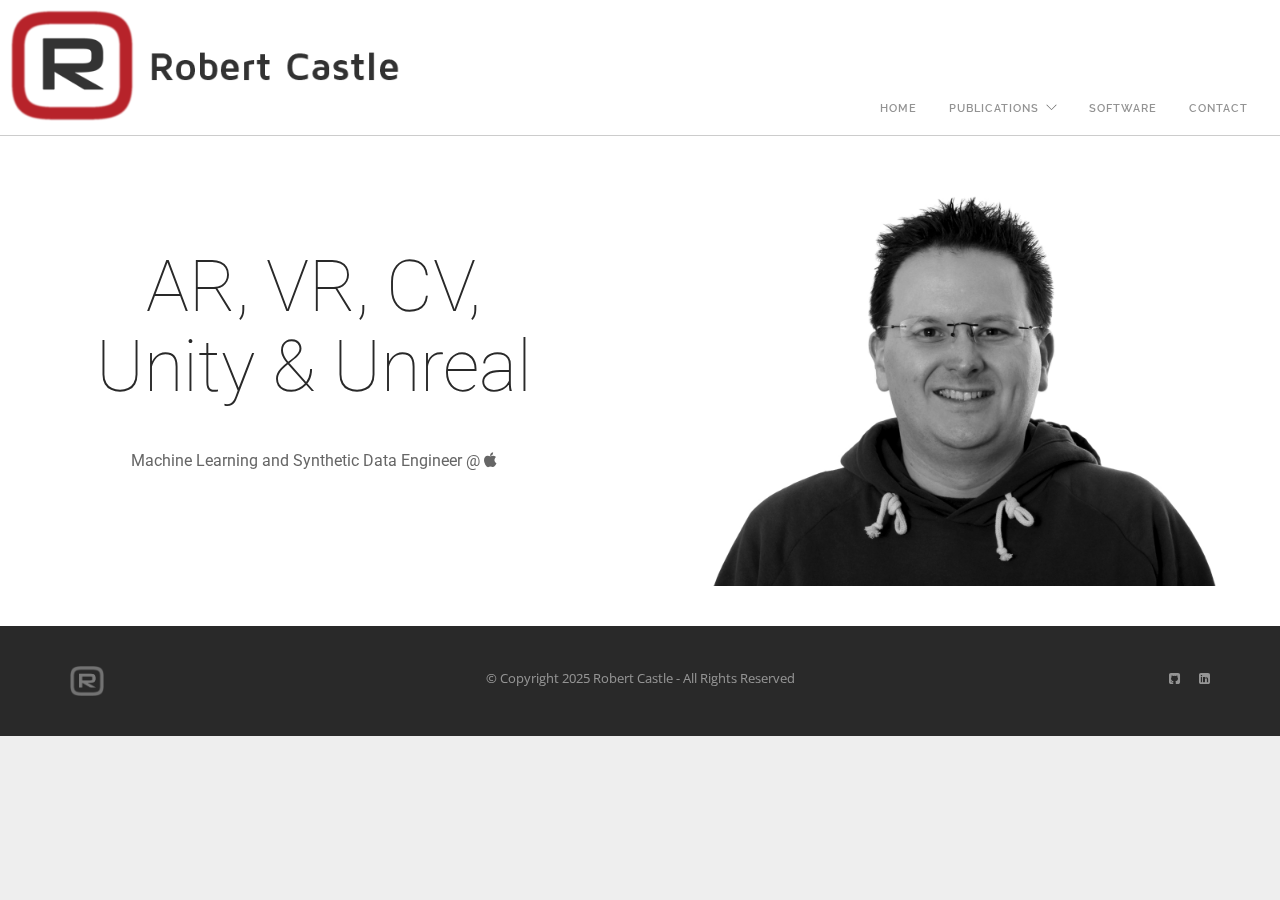
<file: index.html>
<!doctype html>
<html lang="en">
	<head>
		<meta charset="utf-8">
		<title>Robert Castle</title>
		<meta name="viewport" content="width=device-width, initial-scale=1.0">
		<link href="css/font-awesome.min.css" rel="stylesheet" type="text/css" media="all">
		<link href="css/themify-icons.css" rel="stylesheet" type="text/css" media="all" />
		<link href="css/bootstrap.css" rel="stylesheet" type="text/css" media="all" />
		<link href="css/theme-fire.css" rel="stylesheet" type="text/css" media="all" />
		<link href="css/custom.css" rel="stylesheet" type="text/css" media="all" />
		<link href='https://fonts.googleapis.com/css?family=Lato:300,400%7CRaleway:100,400,300,500,600,700%7COpen+Sans:400,500,600' rel='stylesheet' type='text/css'>
		<link href="https://fonts.googleapis.com/css?family=Roboto:100,300,400,600,700" rel="stylesheet" type="text/css">
		<link href="css/font-roboto.css" rel="stylesheet" type="text/css">
		<link rel="apple-touch-icon" sizes="180x180" href="/img/apple-touch-icon.png">
		<link rel="icon" type="image/png" sizes="32x32" href="/img/favicon-32x32.png">
		<link rel="icon" type="image/png" sizes="16x16" href="/img/favicon-16x16.png">
		<link rel="manifest" href="/site.webmanifest">
	</head>

	<body class="boxed-layout btn-rounded">
		<div class="nav-container">
			<nav>
				<div class="left big-logo">
					<a href="index.html">
					<div class="vnu" >
						<img class="logo logo-dark" title="Robert Castle" src="img/logo.png">
					</div>
					</a>
				</div>
				<div class="nav-bar">
					<div class="module widget-handle mobile-toggle right visible-sm visible-xs">
						<i class="ti-menu"></i>
					</div>
					<div class="module-group right">
						<div class="module left">
							<ul class="menu">
								<li>
									<a href="index.html" target="_self">Home</a>
								</li>
								<li class="has-dropdown toggle-sub">
									<a href="#">Publications</a>
									<ul>
										<li>
											<a href="thesis.html" target="_self">Thesis</a>
										</li>
										<li>
											<a href="conference-papers.html" target="_self">Conference papers<br></a>
										</li>
										<li>
											<a href="journal-articles.html" target="_self">Journal Articles<br></a>
										</li>
									</ul>
								</li>
								<li>
									<a href="software.html" target="_self">Software<br></a>
								</li>
								<li class="vpf">
									<a href="contact.html" target="_self">Contact</a>
								</li>
							</ul>
						</div>
					</div>
				</div>
			</nav>
		</div>

		<div class="main-container">
			<section class="image-edge">
				<div class="col-md-6 col-sm-4 p0 col-md-push-6 col-sm-push-8">
					<img alt="Headshot" class="mb-xs-24 headshot" src="img/rcastle.jpeg">
				</div>
				<div class="container">
					<div class="col-md-5 col-md-pull-0 col-sm-7 col-sm-pull-4 v-align-transform">
						<h1 class="large mb40 mb-xs-16 text-center">AR, VR, CV, Unity &amp; Unreal</h1>
						<p class="lead mb40 text-center">
							Machine Learning and Synthetic Data Engineer @ <i class="fa fa-apple"></i>
						</p>
					</div>
				</div>
				
			</section>

			<footer class="footer-2 bg-dark text-center-xs">
				<div class="container">
					<div class="row">
						<div class="col-sm-3">
							<a href="#"><img class="image-xxs fade-half" alt="Pic" src="img/logo-light.png"></a>
						</div>
					
						<div class="col-sm-6 text-center">
							<span class="fade-half">
								© Copyright 2025 Robert Castle - All Rights Reserved
							</span>
						</div>

						<div class="col-sm-3 text-right text-center-xs">
							<ul class="list-inline social-list">
								<li><a href="https://github.com/robertcastle" target="_self"><i class="fa fa-github-square"></i></a></li>
								<li class="vpf"><a href="https://www.linkedin.com/in/drrobertcastle/" target="_self"><i class="fa fa-linkedin-square"></i></a></li>
							</ul>
						</div>
					</div>
				</div>
			</footer>
		</div>

		<script src="js/jquery.min.js"></script>
		<script src="js/bootstrap.min.js"></script>
		<script src="js/scripts.js"></script>
	</body>
</html>
</file>
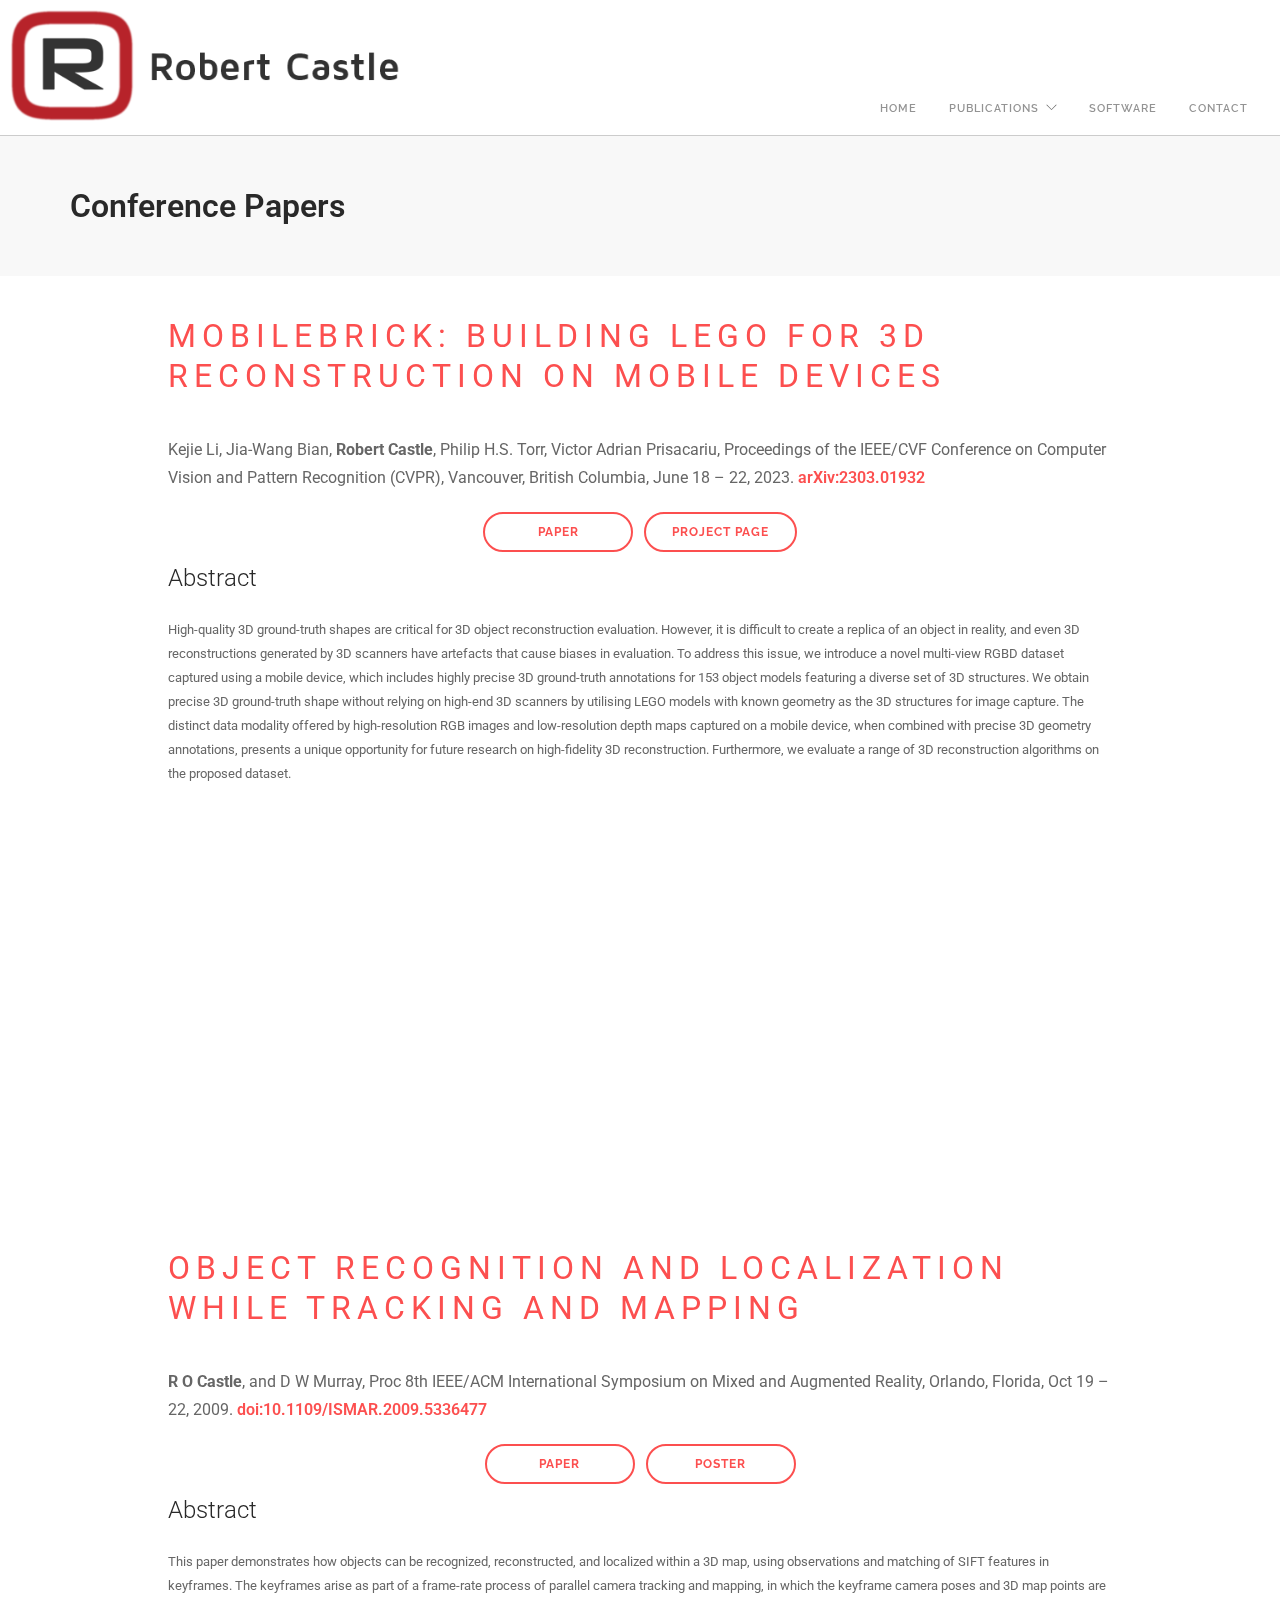
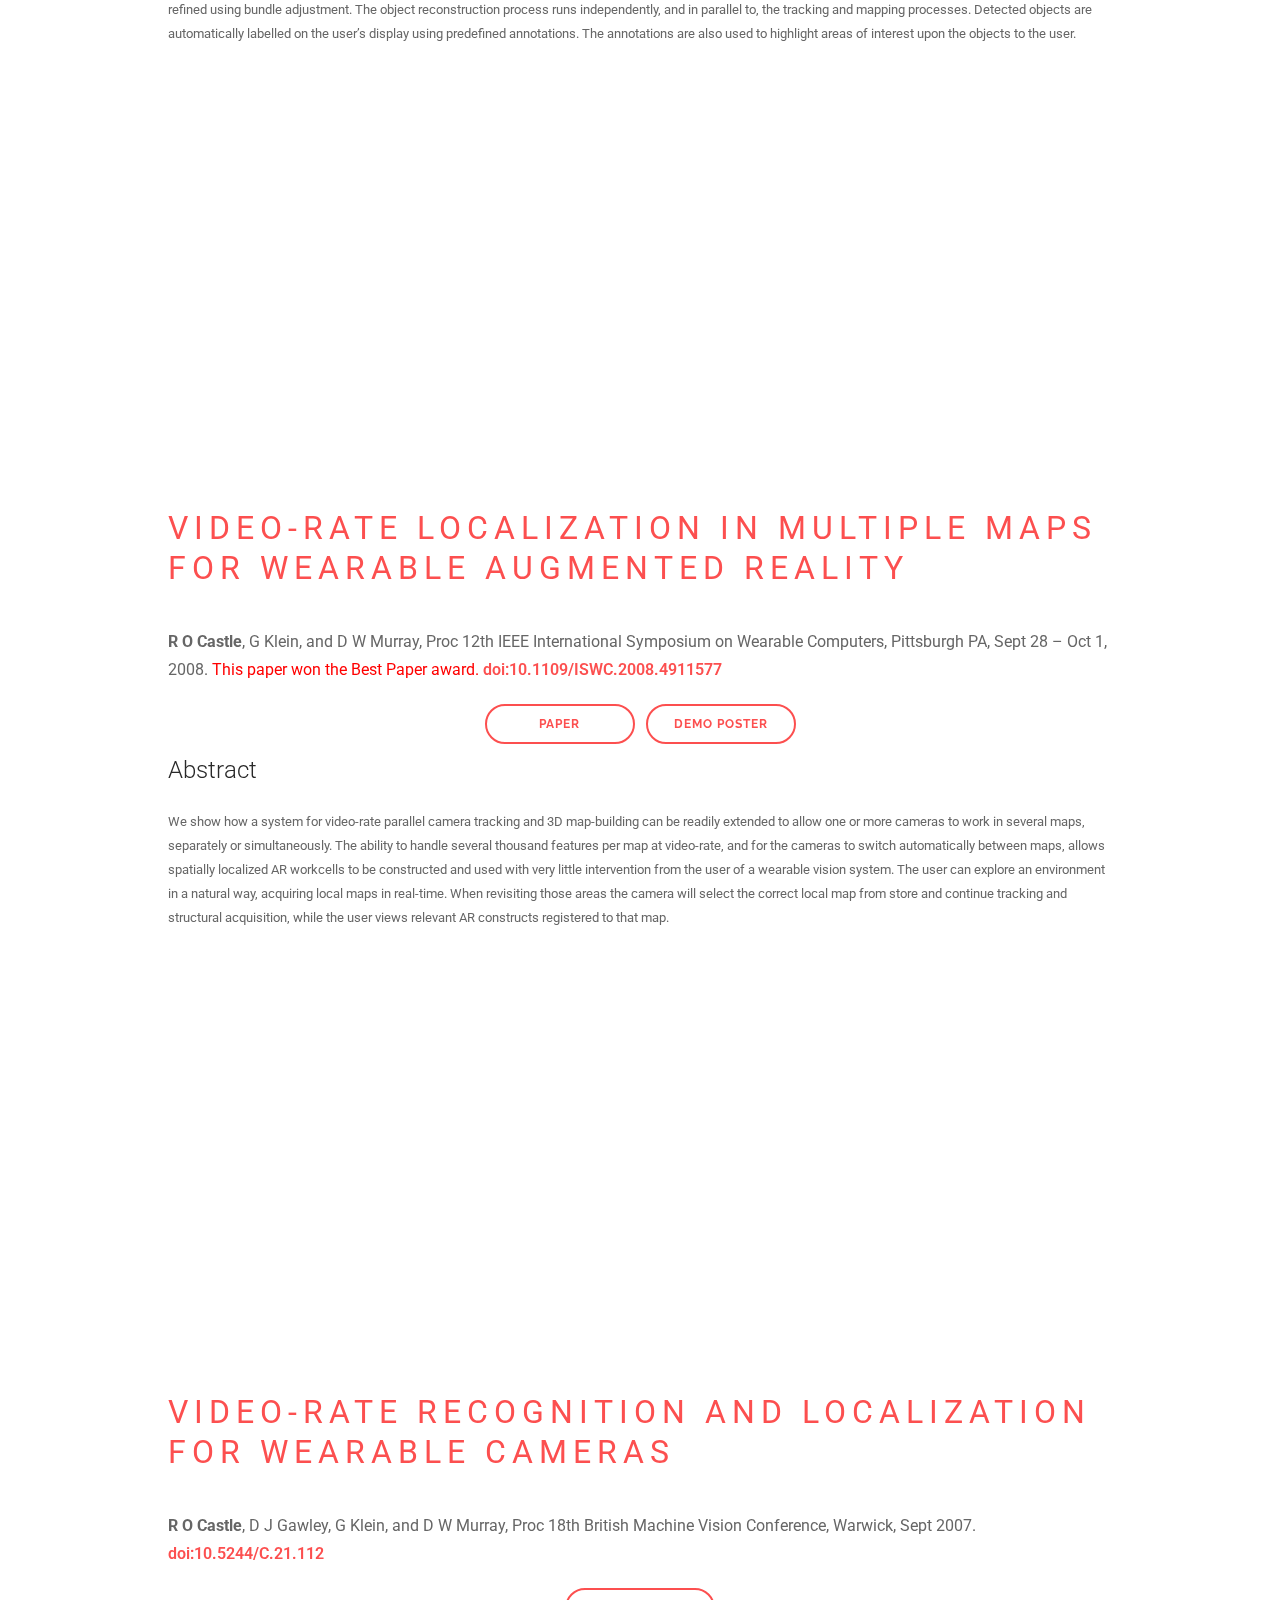
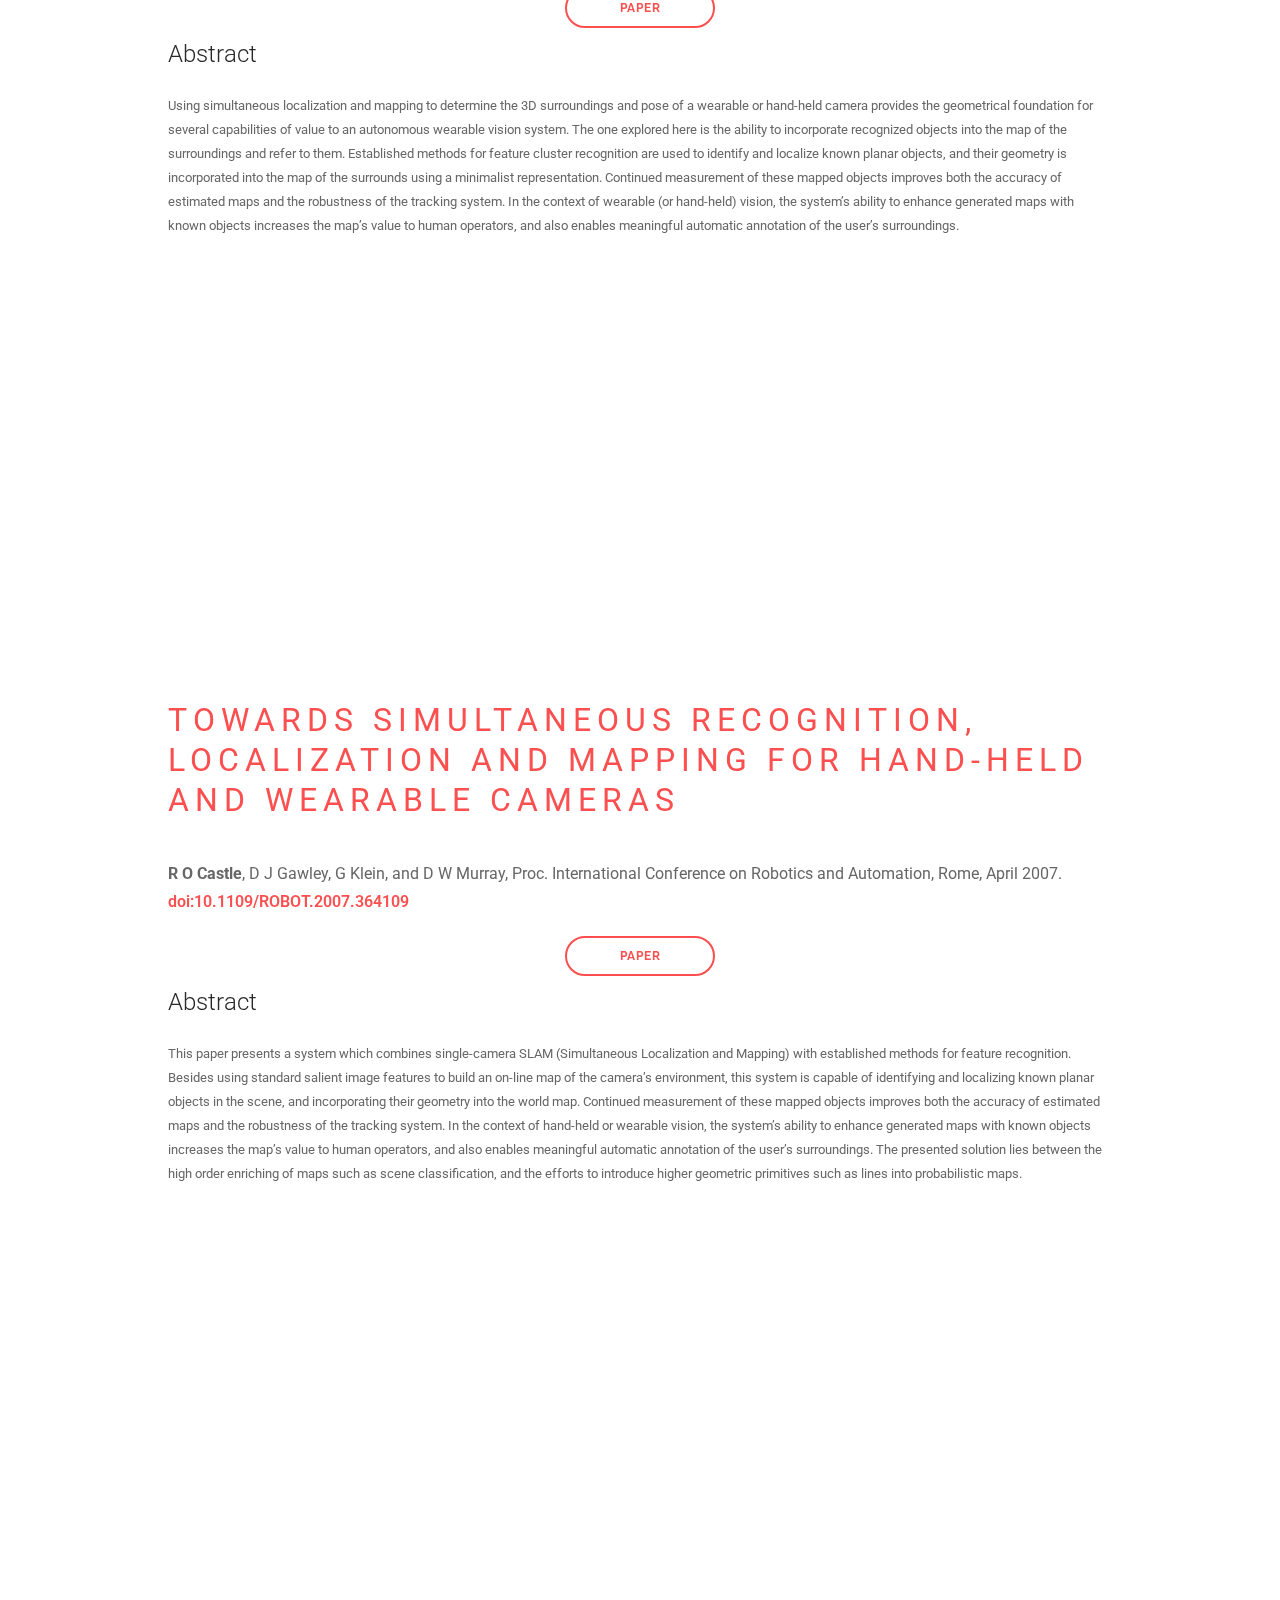
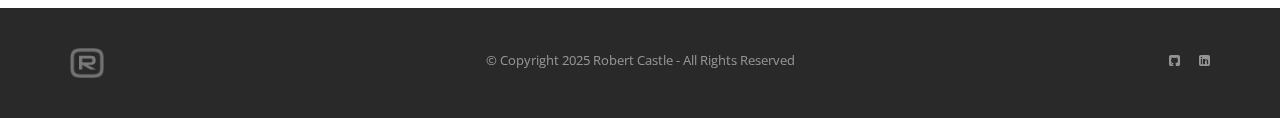
<file: conference-papers.html>
<!doctype html>
<html lang="en">
	<head>
		<meta charset="utf-8">
		<title>Conference Papers</title>
		<meta name="viewport" content="width=device-width, initial-scale=1.0">
		<link href="css/font-awesome.min.css" rel="stylesheet" type="text/css" media="all">
		<link href="css/themify-icons.css" rel="stylesheet" type="text/css" media="all" />
		<link href="css/bootstrap.css" rel="stylesheet" type="text/css" media="all" />
		<link href="css/theme-fire.css" rel="stylesheet" type="text/css" media="all" />
		<link href="css/custom.css" rel="stylesheet" type="text/css" media="all" />
		<link href='https://fonts.googleapis.com/css?family=Lato:300,400%7CRaleway:100,400,300,500,600,700%7COpen+Sans:400,500,600' rel='stylesheet' type='text/css'>
		<link href="https://fonts.googleapis.com/css?family=Roboto:100,300,400,600,700" rel="stylesheet" type="text/css">
		<link href="css/font-roboto.css" rel="stylesheet" type="text/css">
		<link rel="apple-touch-icon" sizes="180x180" href="/img/apple-touch-icon.png">
		<link rel="icon" type="image/png" sizes="32x32" href="/img/favicon-32x32.png">
		<link rel="icon" type="image/png" sizes="16x16" href="/img/favicon-16x16.png">
		<link rel="manifest" href="/site.webmanifest">
	</head>

	<body class="boxed-layout btn-rounded">
		<div class="nav-container">
			<nav>
				<div class="left big-logo">
					<a href="index.html">
					<div class="vnu" >
						<img class="logo logo-dark" title="Robert Castle" src="img/logo.png">
					</div>
					</a>
				</div>
				<div class="nav-bar">
					<div class="module widget-handle mobile-toggle right visible-sm visible-xs">
						<i class="ti-menu"></i>
					</div>
					<div class="module-group right">
						<div class="module left">
							<ul class="menu">
								<li>
									<a href="index.html" target="_self">Home</a>
								</li>
								<li class="has-dropdown toggle-sub">
									<a href="#">Publications</a>
									<ul>
										<li>
											<a href="thesis.html" target="_self">Thesis</a>
										</li>
										<li>
											<a href="conference-papers.html" target="_self">Conference papers<br></a>
										</li>
										<li>
											<a href="journal-articles.html" target="_self">Journal Articles<br></a>
										</li>
									</ul>
								</li>
								<li>
									<a href="software.html" target="_self">Software<br></a>
								</li>
								<li class="vpf">
									<a href="contact.html" target="_self">Contact</a>
								</li>
							</ul>
						</div>
					</div>
				</div>
			</nav>
		</div>

		<div class="main-container">
			<section class="page-title page-title-4 bg-secondary">
				<div class="container">
					<div class="row">
						<div class="col-md-6">
							<h3 class="mb0 bold">Conference Papers</h3>
						</div>
					</div>
				</div>
			</section>

			<section>
				<div class="container">
					<div class="row">
						<div class="col-sm-10 col-sm-offset-1">
							<h3 class="uppercase color-primary mb40 mb-xs-24">MobileBrick: Building LEGO for 3D Reconstruction on Mobile Devices</h3>
							<p class="lead">
								Kejie Li, Jia-Wang Bian, <b>Robert Castle</b>, Philip H.S. Torr, Victor Adrian Prisacariu, Proceedings of the IEEE/CVF Conference on Computer Vision and Pattern Recognition (CVPR), Vancouver, British Columbia, June 18 – 22, 2023. <a href="https://arxiv.org/abs/2303.01932">arXiv:2303.01932</a>
							</p>
							<p class="text-center">
								<a class="btn" href="https://arxiv.org/pdf/2303.01932">Paper</a>
								<a class="btn" href="http://code.active.vision/MobileBrick/">Project Page</a>
							</p>
							<h4>Abstract</h4>
							<p>
							High-quality 3D ground-truth shapes are critical for 3D object reconstruction evaluation. However, it is difficult to create a replica of an object in reality, and even 3D reconstructions generated by 3D scanners have artefacts that cause biases in evaluation. To address this issue, we introduce a novel multi-view RGBD dataset captured using a mobile device, which includes highly precise 3D ground-truth annotations for 153 object models featuring a diverse set of 3D structures. We obtain precise 3D ground-truth shape without relying on high-end 3D scanners by utilising LEGO models with known geometry as the 3D structures for image capture. The distinct data modality offered by high-resolution RGB images and low-resolution depth maps captured on a mobile device, when combined with precise 3D geometry annotations, presents a unique opportunity for future research on high-fidelity 3D reconstruction. Furthermore, we evaluate a range of 3D reconstruction algorithms on the proposed dataset.
							</p>
						</div>
					</div>
				</div>

				<div class="container">
					<div class="row v-align-children">
						<div class="col-md-7 col-sm-6 mb-xs-24 text-center">
							<div class="embed-video-container embed-responsive embed-responsive-16by9">
								<iframe class="embed-responsive-item" src="https://www.youtube-nocookie.com/embed/0NzsB3rdXlY?showinfo=0&amp;rel=0&amp;modestbranding=1" allowfullscreen="allowfullscreen"></iframe>
							</div>
						</div>
					</div>
				</div>
			</section>

			<section>
				<div class="container">
					<div class="row">
						<div class="col-sm-10 col-sm-offset-1">
							<h3 class="uppercase color-primary mb40 mb-xs-24">Object Recognition and Localization While Tracking and Mapping</h3>
							<p class="lead">
								<b>R O Castle</b>, and D W Murray, Proc 8th IEEE/ACM International Symposium on Mixed and Augmented Reality, Orlando, Florida, Oct 19 – 22, 2009. <a href="https://doi.org/10.1109/ISMAR.2009.5336477">doi:10.1109/ISMAR.2009.5336477</a>
							</p>
							<p class="text-center">
								<a class="btn" href="http://www.robots.ox.ac.uk/~bob/publications/castle_murray_ismar2009/castle_murray_ismar2009.pdf">Paper</a>
								<a class="btn" href="http://www.robots.ox.ac.uk/~bob/publications/castle_murray_ismar2009/castle_murray_ismar2009_poster_A1.pdf">Poster</a>
							</p>
							<h4>Abstract</h4>
							<p>
							This paper demonstrates how objects can be recognized, reconstructed, and localized within a 3D map, using observations and matching of SIFT features in keyframes. The keyframes arise as part of a frame-rate process of parallel camera tracking and mapping, in which the keyframe camera poses and 3D map points are refined using bundle adjustment. The object reconstruction process runs independently, and in parallel to, the tracking and mapping processes. Detected objects are automatically labelled on the user’s display using predefined annotations. The annotations are also used to highlight areas of interest upon the objects to the user.
							</p>
						</div>
					</div>
				</div>
				
				<div class="container">
					<div class="row v-align-children">
						<div class="col-md-7 col-sm-6 mb-xs-24 text-center">
							<div class="embed-video-container embed-responsive embed-responsive-16by9">
								<iframe class="embed-responsive-item" src="https://www.youtube-nocookie.com/embed/DxPGkJzXZdU?showinfo=0&amp;rel=0&amp;modestbranding=1" allowfullscreen="allowfullscreen"></iframe>
							</div>
						</div>
					</div>
				</div>
			</section>

			<section>
				<div class="container">
					<div class="row">
						<div class="col-sm-10 col-sm-offset-1">
							<h3 class="uppercase color-primary mb40 mb-xs-24">Video-rate Localization in Multiple Maps for Wearable Augmented Reality</h3>
							<p class="lead">
								<b>R O Castle</b>, G Klein, and D W Murray, Proc 12th IEEE International Symposium on Wearable Computers, Pittsburgh PA, Sept 28 &#8211; Oct 1, 2008. <span style="color: #ff0000;">This paper won the Best Paper award.</span> <a href="http://dx.doi.org/10.1109/ISWC.2008.4911577">doi:10.1109/ISWC.2008.4911577</a>
							</p>
							<p class="text-center">
								<a class="btn" href="http://www.robots.ox.ac.uk/ActiveVision/Publications/castle_etal_iswc2008/castle_etal_iswc2008.pdf">Paper</a>

								<a class="btn" href="http://www.robots.ox.ac.uk/~bob/publications/castle_etal_iswc2008/iswc_ismar_poster_2008.pdf">Demo Poster</a>
							</p>
							<h4>Abstract</h4>
							<p>
								We show how a system for video-rate parallel camera tracking and 3D map-building can be readily extended to allow one or more cameras to work in several maps, separately or simultaneously. The ability to handle several thousand features per map at video-rate, and for the cameras to switch automatically between maps, allows spatially localized AR workcells to be constructed and used with very little intervention from the user of a wearable vision system. The user can explore an environment in a natural way, acquiring local maps in real-time. When revisiting those areas the camera will select the correct local map from store and continue tracking and structural acquisition, while the user views relevant AR constructs registered to that map.
							</p>
						</div>
					</div>
				</div>
				
				<div class="container">
					<div class="row v-align-children">
						<div class="col-md-7 col-sm-6 mb-xs-24 text-center">
							<div class="embed-video-container embed-responsive embed-responsive-16by9">
								<iframe class="embed-responsive-item" src="https://www.youtube-nocookie.com/embed/4xg6nki0pfU?showinfo=0&amp;rel=0&amp;modestbranding=1" allowfullscreen="allowfullscreen"></iframe>
							</div>
						</div>
					</div>
				</div>
			</section>

			<section>
				<div class="container">
					<div class="row">
						<div class="col-sm-10 col-sm-offset-1">
							<h3 class="uppercase color-primary mb40 mb-xs-24">Video-rate recognition and localization for wearable cameras</h3>
							<p class="lead">
								<b>R O Castle</b>, D J Gawley, G Klein, and D W Murray, Proc 18th British Machine Vision Conference, Warwick, Sept 2007. <a href="http://dx.doi.org/10.5244/C.21.112">doi:10.5244/C.21.112</a>
							</p>
							<p class="text-center">
								<a class="btn" href="http://www.robots.ox.ac.uk/ActiveVision/Publications/castle_etal_bmvc2007/castle_etal_bmvc2007.pdf">Paper</a>
							</p>
								<h4>Abstract</h4>
							<p>
								Using simultaneous localization and mapping to determine the 3D surroundings and pose of a wearable or hand-held camera provides the geometrical foundation for several capabilities of value to an autonomous wearable vision system. The one explored here is the ability to incorporate recognized objects into the map of the surroundings and refer to them. Established methods for feature cluster recognition are used to identify and localize known planar objects, and their geometry is incorporated into the map of the surrounds using a minimalist representation. Continued measurement of these mapped objects improves both the accuracy of estimated maps and the robustness of the tracking system. In the context of wearable (or hand-held) vision, the system&#8217;s ability to enhance generated maps with known objects increases the map&#8217;s value to human operators, and also enables meaningful automatic annotation of the user&#8217;s surroundings.
							</p>
						</div>
					</div>
				</div>

				<div class="container">
					<div class="row v-align-children">
						<div class="col-md-7 col-sm-6 mb-xs-24 text-center">
							<div class="embed-video-container embed-responsive embed-responsive-16by9">
								<iframe class="embed-responsive-item" src="https://www.youtube-nocookie.com/embed/j4lKuUFHHqA?showinfo=0&amp;rel=0&amp;modestbranding=1" allowfullscreen="allowfullscreen"></iframe>
							</div>
						</div>
					</div>
				</div>
			</section>

			<section>
				<div class="container">
					<div class="row">
						<div class="col-sm-10 col-sm-offset-1">
							<h3 class="uppercase color-primary mb40 mb-xs-24">Towards simultaneous recognition, localization and mapping for hand-held and wearable cameras</h3>
							<p class="lead">
								<b>R O Castle</b>, D J Gawley, G Klein, and D W Murray, Proc. International Conference on Robotics and Automation, Rome, April 2007. <a href="http://dx.doi.org/10.1109/ROBOT.2007.364109">doi:10.1109/ROBOT.2007.364109</a>
							</p>
							<p class="text-center">
								<a class="btn" href="http://www.robots.ox.ac.uk/ActiveVision/Publications/castle_etal_icra2007/castle_etal_icra2007.pdf">Paper</a>
							</p>
							<h4>Abstract</h4>
							<p>
								This paper presents a system which combines single-camera SLAM (Simultaneous Localization and Mapping) with established methods for feature recognition. Besides using standard salient image features to build an on-line map of the camera&#8217;s environment, this system is capable of identifying and localizing known planar objects in the scene, and incorporating their geometry into the world map. Continued measurement of these mapped objects improves both the accuracy of estimated maps and the robustness of the tracking system. In the context of hand-held or wearable vision, the system&#8217;s ability to enhance generated maps with known objects increases the map&#8217;s value to human operators, and also enables meaningful automatic annotation of the user&#8217;s surroundings. The presented solution lies between the high order enriching of maps such as scene classification, and the efforts to introduce higher geometric primitives such as lines into probabilistic maps.
								<br>
							</p>
						</div>
					</div>
				</div>
				
				<div class="container">
					<div class="row v-align-children">
						<div class="col-md-7 col-sm-6 mb-xs-24 text-center">
							<div class="embed-video-container embed-responsive embed-responsive-16by9">
								<iframe class="embed-responsive-item" src="https://www.youtube-nocookie.com/embed/KhX_rLqhiaU?showinfo=0&amp;rel=0&amp;modestbranding=1" allowfullscreen="allowfullscreen"></iframe>
							</div>
						</div>
					</div>
				</div>
			</section>

			<footer class="footer-2 bg-dark text-center-xs">
				<div class="container">
					<div class="row">
						<div class="col-sm-4">
							<a href="#"><img class="image-xxs fade-half" alt="Pic" src="img/logo-light.png"></a>
						</div>
					
						<div class="col-sm-4 text-center">
							<span class="fade-half">
								© Copyright 2025 Robert Castle - All Rights Reserved
							</span>
						</div>
					
						<div class="col-sm-4 text-right text-center-xs">
							<ul class="list-inline social-list">
								<li><a href="https://github.com/robertcastle" target="_self"><i class="fa fa-github-square"></i></a></li>
								<li class="vpf"><a href="https://www.linkedin.com/in/drrobertcastle/" target="_self"><i class="fa fa-linkedin-square"></i></a></li>
							</ul>
						</div>
					</div>
				</div>
			</footer>
		</div>

		<script src="js/jquery.min.js"></script>
		<script src="js/bootstrap.min.js"></script>
		<script src="js/scripts.js"></script>
	</body>
</html>
</file>
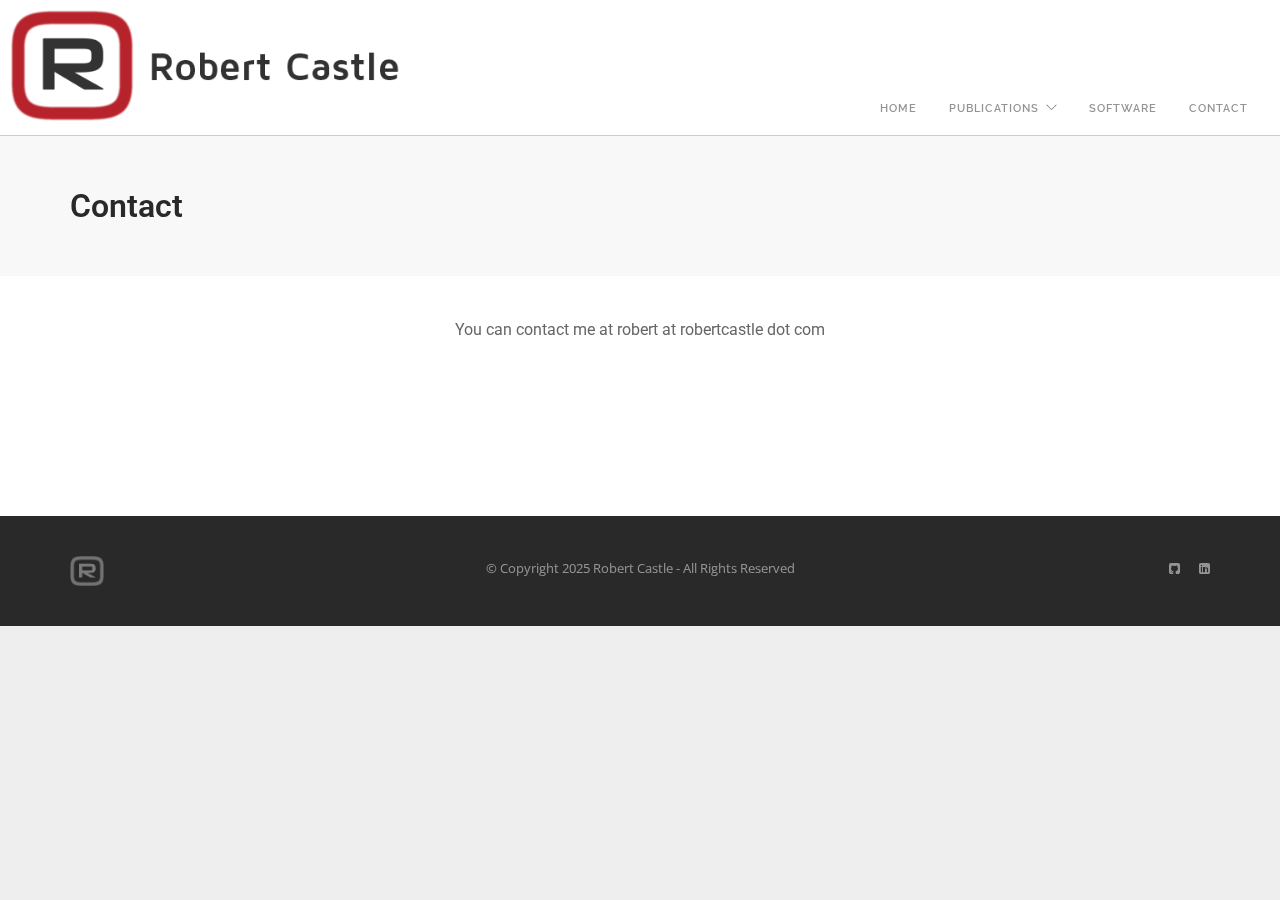
<file: contact.html>
<!doctype html>
<html lang="en">
	<head>
		<meta charset="utf-8">
		<title>Contact</title>
		<meta name="viewport" content="width=device-width, initial-scale=1.0">
		<link href="css/font-awesome.min.css" rel="stylesheet" type="text/css" media="all">
		<link href="css/themify-icons.css" rel="stylesheet" type="text/css" media="all" />
		<link href="css/bootstrap.css" rel="stylesheet" type="text/css" media="all" />
		<link href="css/theme-fire.css" rel="stylesheet" type="text/css" media="all" />
		<link href="css/custom.css" rel="stylesheet" type="text/css" media="all" />
		<link href='https://fonts.googleapis.com/css?family=Lato:300,400%7CRaleway:100,400,300,500,600,700%7COpen+Sans:400,500,600' rel='stylesheet' type='text/css'>
		<link href="https://fonts.googleapis.com/css?family=Roboto:100,300,400,600,700" rel="stylesheet" type="text/css">
		<link href="css/font-roboto.css" rel="stylesheet" type="text/css">
		<link rel="apple-touch-icon" sizes="180x180" href="/img/apple-touch-icon.png">
		<link rel="icon" type="image/png" sizes="32x32" href="/img/favicon-32x32.png">
		<link rel="icon" type="image/png" sizes="16x16" href="/img/favicon-16x16.png">
		<link rel="manifest" href="/site.webmanifest">
	</head>

	<body class="boxed-layout btn-rounded">
		<div class="nav-container">
			<nav>
				<div class="left big-logo">
					<a href="index.html">
					<div class="vnu" >
						<img class="logo logo-dark" title="Robert Castle" src="img/logo.png">
					</div>
					</a>
				</div>
				<div class="nav-bar">
					<div class="module widget-handle mobile-toggle right visible-sm visible-xs">
						<i class="ti-menu"></i>
					</div>
					<div class="module-group right">
						<div class="module left">
							<ul class="menu">
								<li>
									<a href="index.html" target="_self">Home</a>
								</li>
								<li class="has-dropdown toggle-sub">
									<a href="#">Publications</a>
									<ul>
										<li>
											<a href="thesis.html" target="_self">Thesis</a>
										</li>
										<li>
											<a href="conference-papers.html" target="_self">Conference papers<br></a>
										</li>
										<li>
											<a href="journal-articles.html" target="_self">Journal Articles<br></a>
										</li>
									</ul>
								</li>
								<li>
									<a href="software.html" target="_self">Software<br></a>
								</li>
								<li class="vpf">
									<a href="contact.html" target="_self">Contact</a>
								</li>
							</ul>
						</div>
					</div>
				</div>
			</nav>
		</div>
		
		<div class="main-container">
		<section class="page-title page-title-4 bg-secondary">
				<div class="container">
					<div class="row">
						<div class="col-md-6">
							<h3 class="mb0 bold">Contact</h3>
						</div>						
					</div>					
				</div>				
			</section>
			
			<section>
				<div class="container">
					<div class="row">
						<div class="col-sm-10 col-sm-offset-1 text-center">							
							<p class="lead">
								You can contact me at robert at robertcastle dot com
							</p>
						</div>
					<div class="mb160"></div>
					</div>
				</div>
			</section>
			<footer class="footer-2 bg-dark text-center-xs">
				<div class="container">
					<div class="row">
						<div class="col-sm-4">
							<a href="#"><img class="image-xxs fade-half" alt="Pic" src="img/logo-light.png"></a>
						</div>
					
						<div class="col-sm-4 text-center">
							<span class="fade-half">
								© Copyright 2025 Robert Castle - All Rights Reserved
							</span>
						</div>
					
						<div class="col-sm-4 text-right text-center-xs">
							<ul class="list-inline social-list">
								<li><a href="https://github.com/robertcastle" target="_self"><i class="fa fa-github-square"></i></a></li>
								<li class="vpf"><a href="https://www.linkedin.com/in/drrobertcastle/" target="_self"><i class="fa fa-linkedin-square"></i></a></li>
							</ul>
						</div>
					</div>
				</div>
			</footer>
		</div>

		<script src="js/jquery.min.js"></script>
		<script src="js/bootstrap.min.js"></script>
		<script src="js/scripts.js"></script>
	</body>
</html>
</file>
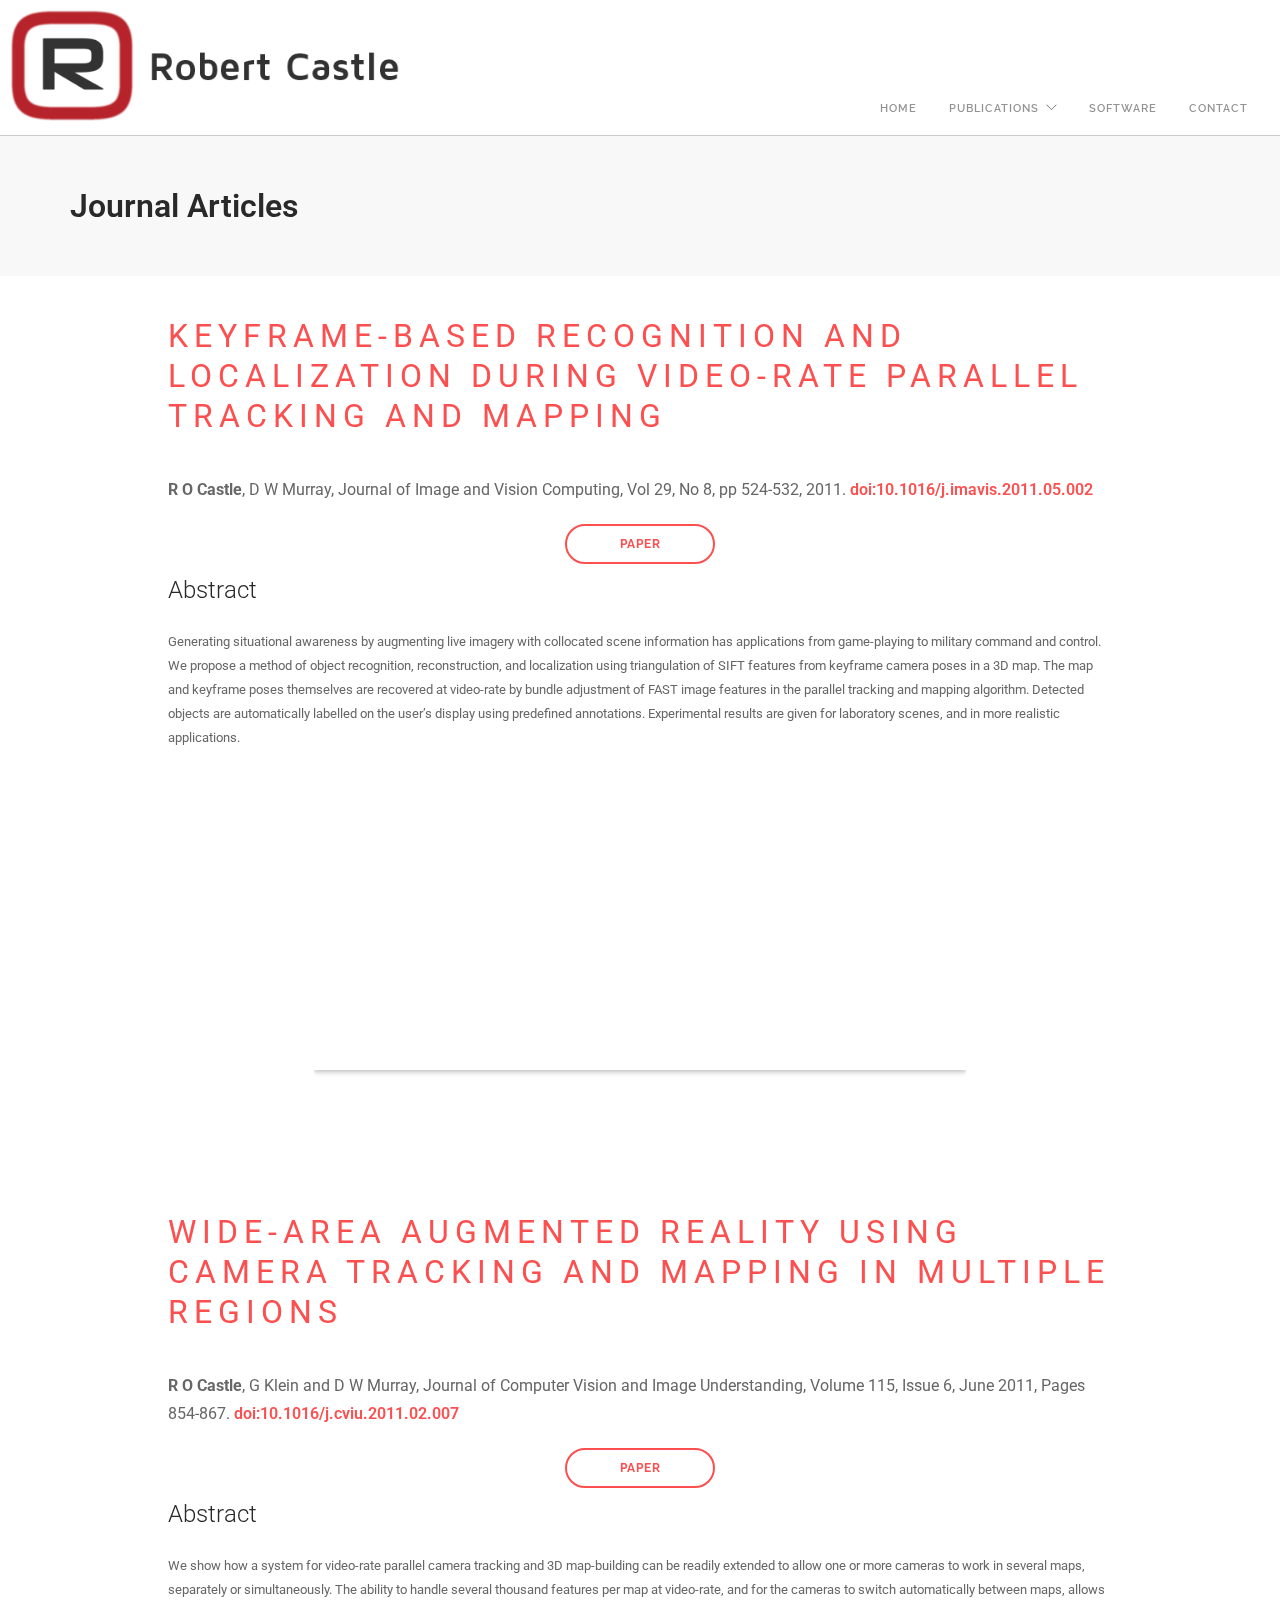
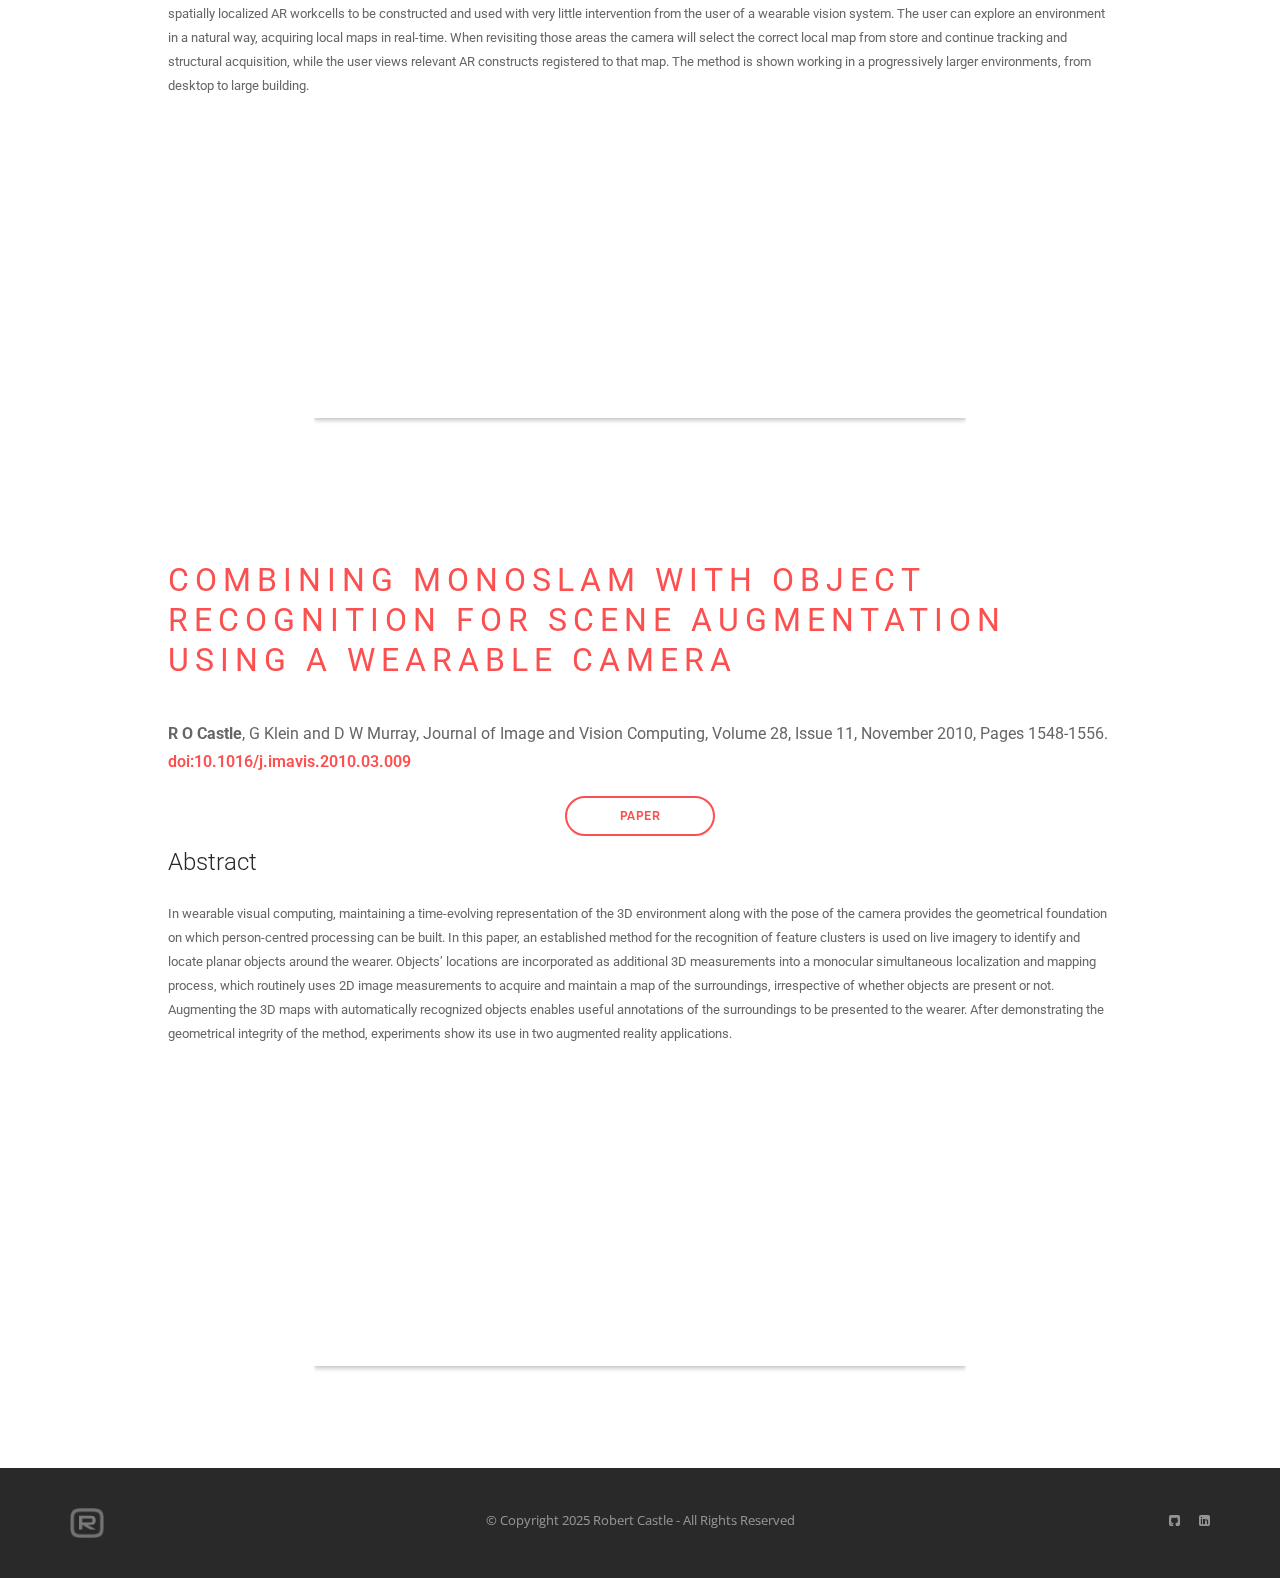
<file: journal-articles.html>
<!doctype html>
<html lang="en">
	<head>
		<meta charset="utf-8">
		<title>Journal Articles</title>
		<meta name="viewport" content="width=device-width, initial-scale=1.0">
		<link href="css/font-awesome.min.css" rel="stylesheet" type="text/css" media="all">
		<link href="css/themify-icons.css" rel="stylesheet" type="text/css" media="all" />
		<link href="css/bootstrap.css" rel="stylesheet" type="text/css" media="all" />
		<link href="css/theme-fire.css" rel="stylesheet" type="text/css" media="all" />
		<link href="css/custom.css" rel="stylesheet" type="text/css" media="all" />
		<link href='https://fonts.googleapis.com/css?family=Lato:300,400%7CRaleway:100,400,300,500,600,700%7COpen+Sans:400,500,600' rel='stylesheet' type='text/css'>
		<link href="https://fonts.googleapis.com/css?family=Roboto:100,300,400,600,700" rel="stylesheet" type="text/css">
		<link href="css/font-roboto.css" rel="stylesheet" type="text/css">
		<link rel="apple-touch-icon" sizes="180x180" href="/img/apple-touch-icon.png">
		<link rel="icon" type="image/png" sizes="32x32" href="/img/favicon-32x32.png">
		<link rel="icon" type="image/png" sizes="16x16" href="/img/favicon-16x16.png">
		<link rel="manifest" href="/site.webmanifest">
	</head>

	<body class="boxed-layout btn-rounded">
		<div class="nav-container">
			<nav>
				<div class="left big-logo">
					<a href="index.html">
					<div class="vnu" >
						<img class="logo logo-dark" title="Robert Castle" src="img/logo.png">
					</div>
					</a>
				</div>
				<div class="nav-bar">
					<div class="module widget-handle mobile-toggle right visible-sm visible-xs">
						<i class="ti-menu"></i>
					</div>
					<div class="module-group right">
						<div class="module left">
							<ul class="menu">
								<li>
									<a href="index.html" target="_self">Home</a>
								</li>
								<li class="has-dropdown toggle-sub">
									<a href="#">Publications</a>
									<ul>
										<li>
											<a href="thesis.html" target="_self">Thesis</a>
										</li>
										<li>
											<a href="conference-papers.html" target="_self">Conference papers<br></a>
										</li>
										<li>
											<a href="journal-articles.html" target="_self">Journal Articles<br></a>
										</li>
									</ul>
								</li>
								<li>
									<a href="software.html" target="_self">Software<br></a>
								</li>
								<li class="vpf">
									<a href="contact.html" target="_self">Contact</a>
								</li>
							</ul>
						</div>
					</div>
				</div>
			</nav>
		</div>
		
		<div class="main-container">
			<section class="page-title page-title-4 bg-secondary">
				<div class="container">
					<div class="row">
						<div class="col-md-6">
							<h3 class="mb0 bold">Journal Articles</h3>
						</div>
					</div>
				</div>
			</section>

			<section>
				<div class="container">
					<div class="row">
						<div class="col-sm-10 col-sm-offset-1">
							<h3 class="uppercase color-primary mb40 mb-xs-24">Keyframe-based recognition and localization during video-rate parallel tracking and mapping</h3>
							<p class="lead">
								<b>R O Castle</b>, D W Murray, Journal of Image and Vision Computing, Vol 29, No 8, pp 524-532, 2011. <a href="http://dx.doi.org/10.1016/j.imavis.2011.05.002">doi:10.1016/j.imavis.2011.05.002</a>
							</p>
							<p class="text-center">
								<a class="btn" href="http://www.robots.ox.ac.uk/ActiveVision/Publications/castle_murray_ivc2011/castle_murray_ivc2011.pdf">Paper</a>
							</p>
							<h4>Abstract</h4>
							<p>
								Generating situational awareness by augmenting live imagery with collocated scene information has applications from game-playing to military command and control. We propose a method of object recognition, reconstruction, and localization using triangulation of SIFT features from keyframe camera poses in a 3D map. The map and keyframe poses themselves are recovered at video-rate by bundle adjustment of FAST image features in the parallel tracking and mapping algorithm. Detected objects are automatically labelled on the user&#8217;s display using predefined annotations. Experimental results are given for laboratory scenes, and in more realistic applications.
								<br>
							</p>
						</div>
					</div>
				</div>
				
				<div class="container">
					<div class="row v-align-children">
						<div class="col-md-7 col-sm-6 mb-xs-24 text-center">
							<div class="embed-video-container embed-responsive embed-responsive-16by9">
								<iframe width="580" height="327" src="https://www.youtube-nocookie.com/embed/kZg5THzYRNI?list=PLNPUAmEWLgrD8jcGard9M6E86Db2dW3v1" frameborder="0" allow="accelerometer; autoplay; encrypted-media; gyroscope; picture-in-picture" allowfullscreen></iframe>
							</div>
						</div>
					</div>
				</div>
			</section>

			<section>
				<div class="container">
					<div class="row">
						<div class="col-sm-10 col-sm-offset-1">
							<h3 class="uppercase color-primary mb40 mb-xs-24">Wide-area Augmented Reality using Camera Tracking and Mapping in Multiple Regions</h3>
							<p class="lead">
								<b>R O Castle</b>, G Klein and D W Murray, Journal of Computer Vision and Image Understanding, Volume 115, Issue 6, June 2011, Pages 854-867. <a href="http://dx.doi.org/10.1016/j.cviu.2011.02.007">doi:10.1016/j.cviu.2011.02.007</a>
							</p>
							<p class="text-center">
								<a class="btn" href="http://www.robots.ox.ac.uk/ActiveVision/Publications/castle_etal_cviu2011/castle_etal_cviu2011.pdf">Paper</a>
							</p>
							<h4>Abstract</h4>
							<p>
								We show how a system for video-rate parallel camera tracking and 3D map-building can be readily extended to allow one or more cameras to work in several maps, separately or simultaneously. The ability to handle several thousand features per map at video-rate, and for the cameras to switch automatically between maps, allows spatially localized AR workcells to be constructed and used with very little intervention from the user of a wearable vision system. The user can explore an environment in a natural way, acquiring local maps in real-time. When revisiting those areas the camera will select the correct local map from store and continue tracking and structural acquisition, while the user views relevant AR constructs registered to that map. The method is shown working in a progressively larger environments, from desktop to large building.
							</p>
						</div>
					</div>
				</div>
				
				<div class="container">
					<div class="row v-align-children">
						<div class="col-md-7 col-sm-6 mb-xs-24 text-center">
							<div class="embed-video-container embed-responsive embed-responsive-16by9">
								<iframe width="580" height="327" src="https://www.youtube-nocookie.com/embed/sDHN76-zueg?list=PLNPUAmEWLgrBuyuXutv-q-RWLu9Kxgui8" frameborder="0" allow="accelerometer; autoplay; encrypted-media; gyroscope; picture-in-picture" allowfullscreen></iframe>
							</div>
						</div>
					</div>
				</div>
			</section>

			<section>
				<div class="container">
					<div class="row">
						<div class="col-sm-10 col-sm-offset-1">
							<h3 class="uppercase color-primary mb40 mb-xs-24">Combining monoSLAM with Object Recognition for Scene Augmentation using a Wearable Camera</h3>
							<p class="lead">
								<b>R O Castle</b>, G Klein and D W Murray, Journal of Image and Vision Computing, Volume 28, Issue 11, November 2010, Pages 1548-1556. <a href="http://dx.doi.org/10.1016/j.imavis.2010.03.009">doi:10.1016/j.imavis.2010.03.009</a>
							</p>
							<p class="text-center">
								<a class="btn" href="http://www.robots.ox.ac.uk/ActiveVision/Publications/castle_etal_ivc2010/castle_etal_ivc2010.pdf">Paper</a>
							</p>	
							<h4>Abstract</h4>
							<p>
								In wearable visual computing, maintaining a time-evolving representation of the 3D environment along with the pose of the camera provides the geometrical foundation on which person-centred processing can be built. In this paper, an established method for the recognition of feature clusters is used on live imagery to identify and locate planar objects around the wearer. Objects&#8217; locations are incorporated as additional 3D measurements into a monocular simultaneous localization and mapping process, which routinely uses 2D image measurements to acquire and maintain a map of the surroundings, irrespective of whether objects are present or not. Augmenting the 3D maps with automatically recognized objects enables useful annotations of the surroundings to be presented to the wearer. After demonstrating the geometrical integrity of the method, experiments show its use in two augmented reality applications.
							</p>
						</div>
					</div>
				</div>
				
				<div class="container">
					<div class="row v-align-children">
						<div class="col-md-7 col-sm-6 mb-xs-24 text-center">
							<div class="embed-video-container embed-responsive embed-responsive-16by9">
								<iframe width="580" height="327" src="https://www.youtube-nocookie.com/embed/x8KJ4L6tGI8?list=PLNPUAmEWLgrBtHYGoUnYC2YAZdw9DacGg" frameborder="0" allow="accelerometer; autoplay; encrypted-media; gyroscope; picture-in-picture" allowfullscreen></iframe>
							</div>
						</div>
					</div>
				</div>
			</section>

			<footer class="footer-2 bg-dark text-center-xs">
				<div class="container">
					<div class="row">
						<div class="col-sm-4">
							<a href="#"><img class="image-xxs fade-half" alt="Pic" src="img/logo-light.png"></a>
						</div>
					
						<div class="col-sm-4 text-center">
							<span class="fade-half">
								© Copyright 2025 Robert Castle - All Rights Reserved
							</span>
						</div>
					
						<div class="col-sm-4 text-right text-center-xs">
							<ul class="list-inline social-list">
								<li><a href="https://github.com/robertcastle" target="_self"><i class="fa fa-github-square"></i></a></li>
								<li class="vpf"><a href="https://www.linkedin.com/in/drrobertcastle/" target="_self"><i class="fa fa-linkedin-square"></i></a></li>
							</ul>
						</div>
					</div>
				</div>
			</footer>
		</div>

		<script src="js/jquery.min.js"></script>
		<script src="js/bootstrap.min.js"></script>
		<script src="js/scripts.js"></script>
	</body>
</html>
</file>
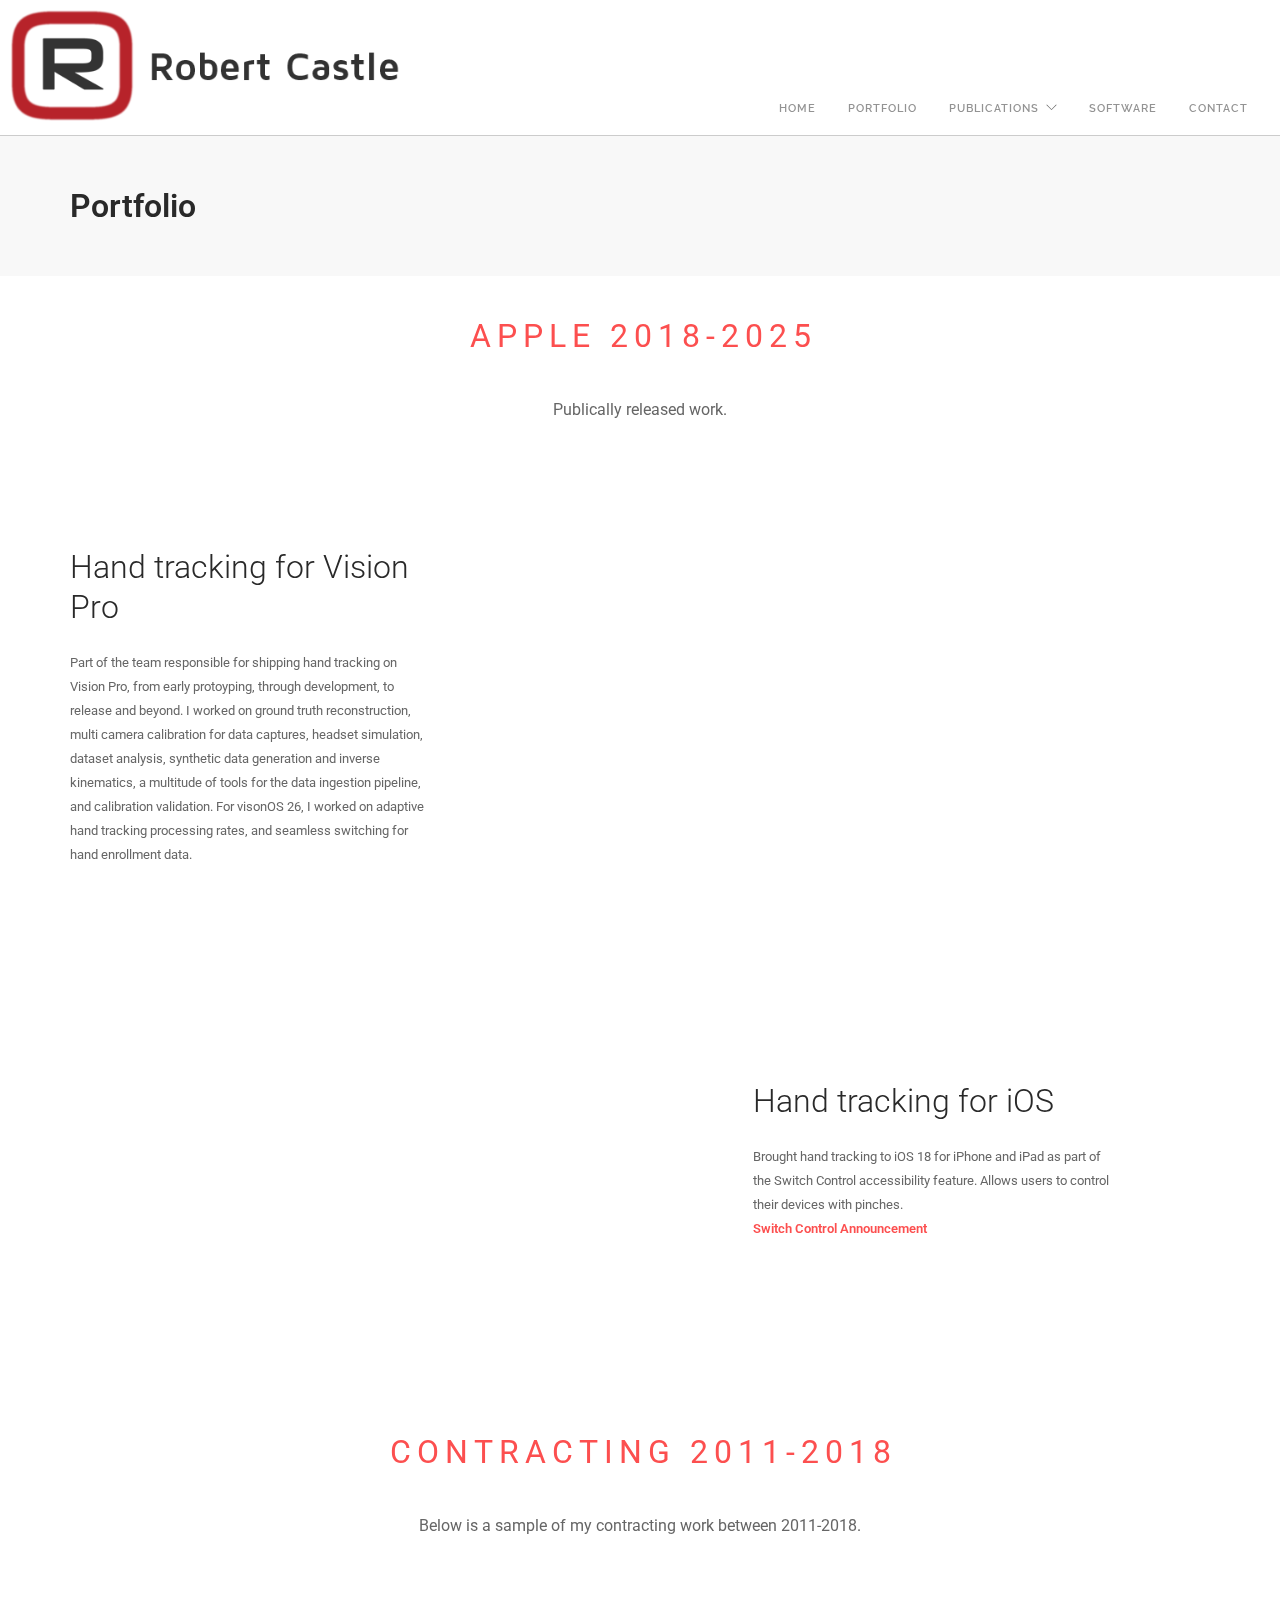
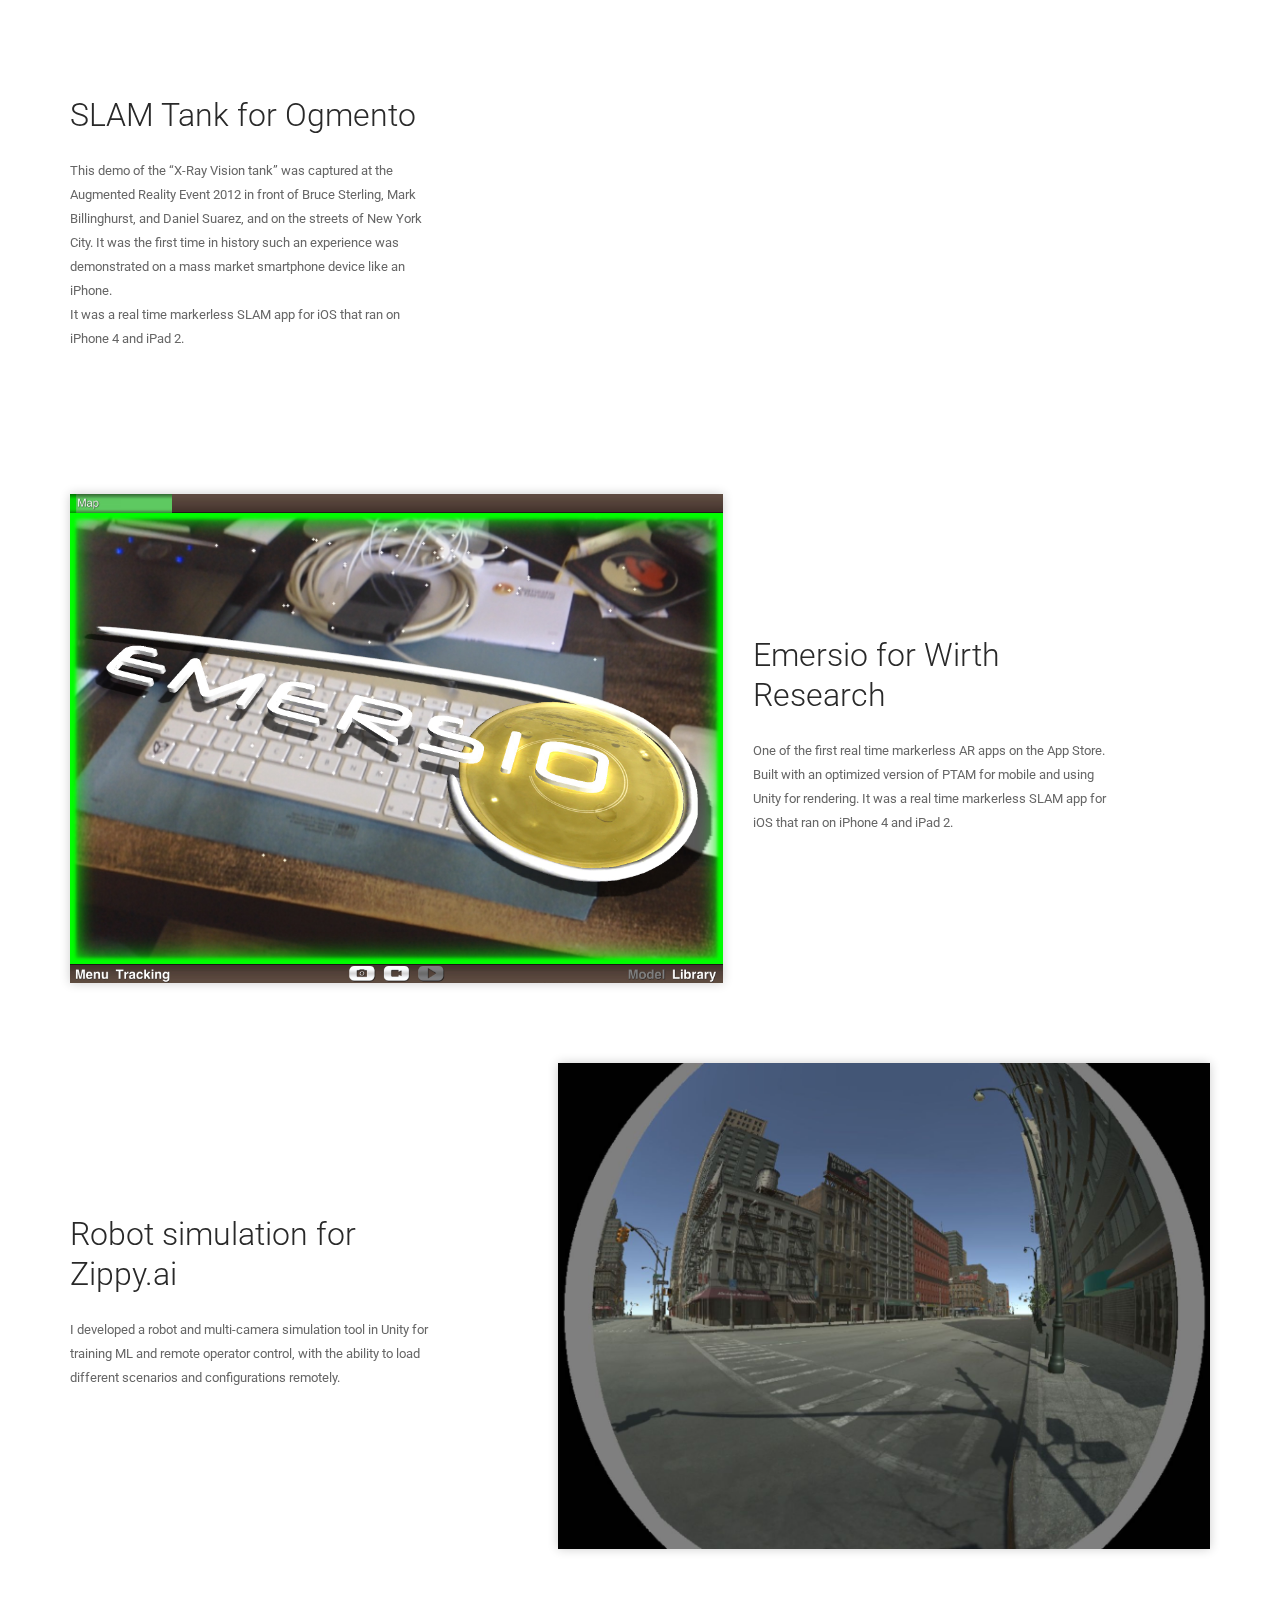
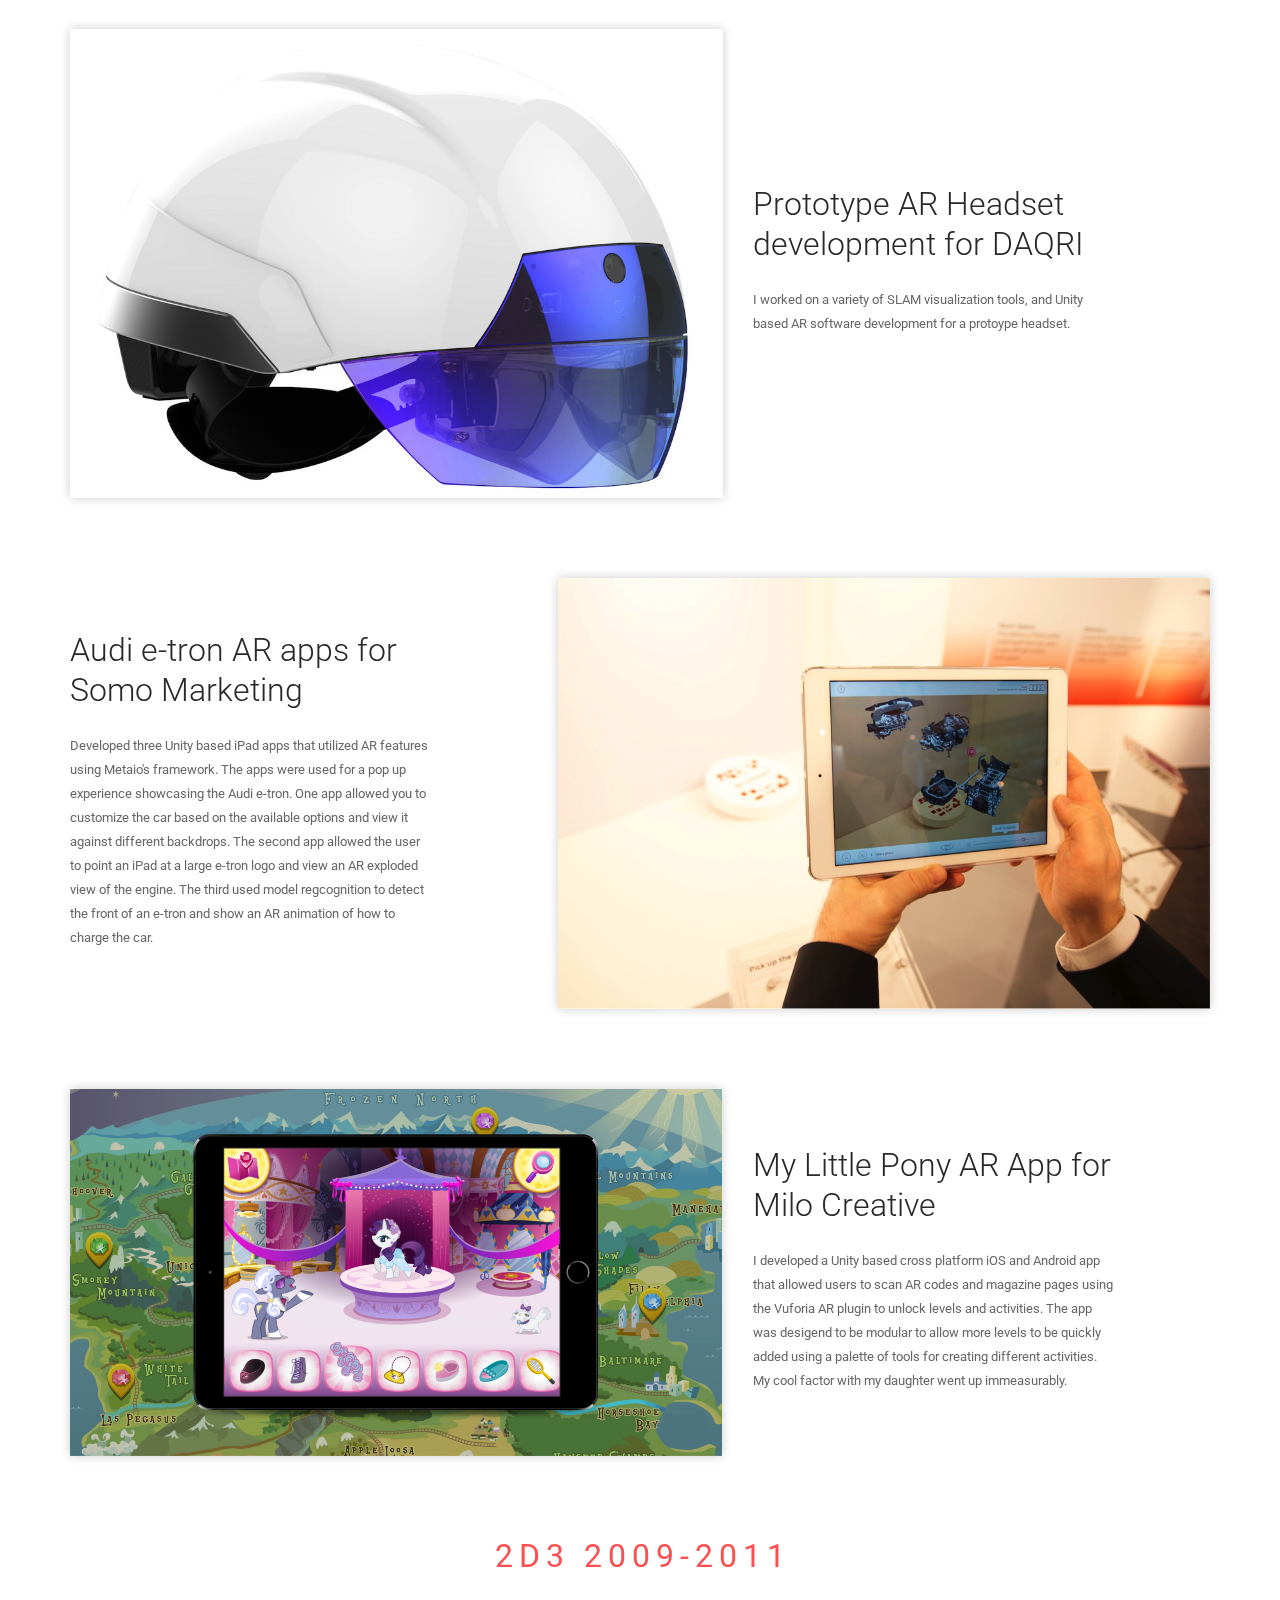
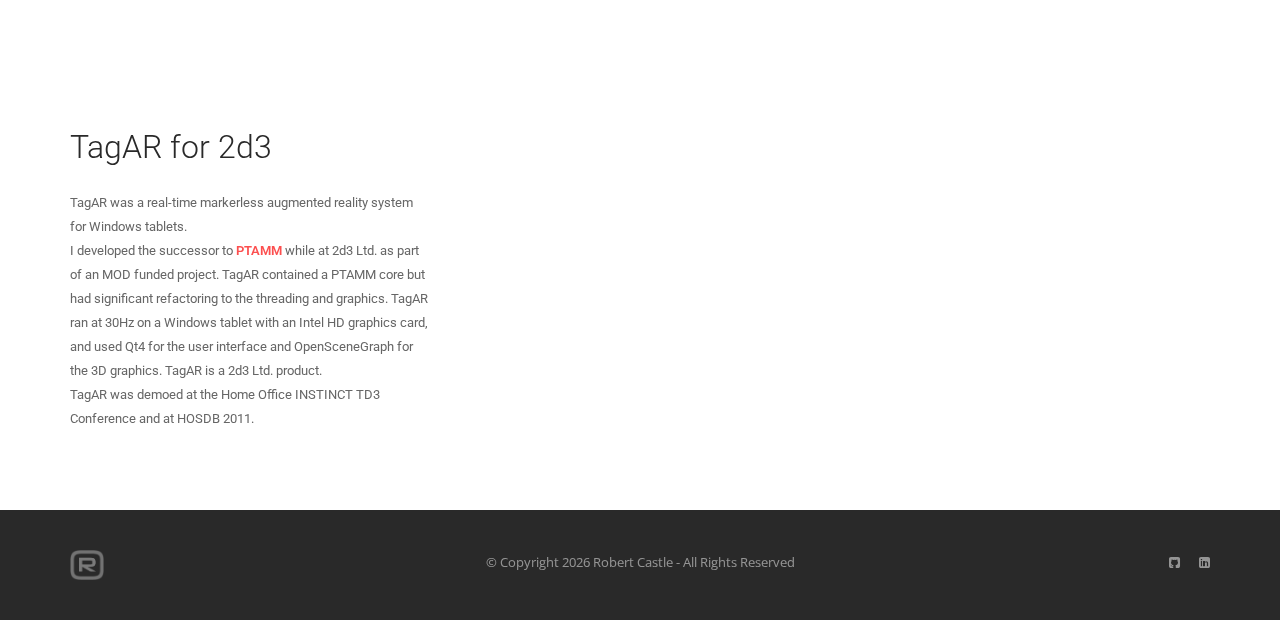
<file: portfolio.html>
<!doctype html>
<html lang="en">
	<head>
		<meta charset="utf-8">
		<title>Portfolio</title>
		<meta name="viewport" content="width=device-width, initial-scale=1.0">
		<link href="css/font-awesome.min.css" rel="stylesheet" type="text/css" media="all">
		<link href="css/themify-icons.css" rel="stylesheet" type="text/css" media="all" />
		<link href="css/bootstrap.css" rel="stylesheet" type="text/css" media="all" />
		<link href="css/theme-fire.css" rel="stylesheet" type="text/css" media="all" />
		<link href="css/custom.css" rel="stylesheet" type="text/css" media="all" />
		<link href='https://fonts.googleapis.com/css?family=Lato:300,400%7CRaleway:100,400,300,500,600,700%7COpen+Sans:400,500,600' rel='stylesheet' type='text/css'>
		<link href="https://fonts.googleapis.com/css?family=Roboto:100,300,400,600,700" rel="stylesheet" type="text/css">
		<link href="css/font-roboto.css" rel="stylesheet" type="text/css">
		<link rel="apple-touch-icon" sizes="180x180" href="/img/apple-touch-icon.png">
		<link rel="icon" type="image/png" sizes="32x32" href="/img/favicon-32x32.png">
		<link rel="icon" type="image/png" sizes="16x16" href="/img/favicon-16x16.png">
		<link rel="manifest" href="/site.webmanifest">
	</head>

	<body class="boxed-layout btn-rounded">
		<div class="nav-container">
			<nav>
				<div class="left big-logo">
					<a href="index.html">
					<div class="vnu" >
						<img class="logo logo-dark" title="Robert Castle" src="img/logo.png">
					</div>
					</a>
				</div>
				<div class="nav-bar">
					<div class="module widget-handle mobile-toggle right visible-sm visible-xs">
						<i class="ti-menu"></i>
					</div>
					<div class="module-group right">
						<div class="module left">
							<ul class="menu">
								<li>
									<a href="index.html" target="_self">Home</a>
								</li>
								<li>
									<a href="portfolio.html" target="_self">Portfolio<br></a>
								</li>
								<li class="has-dropdown toggle-sub">
									<a href="#">Publications</a>
									<ul>
										<li>
											<a href="thesis.html" target="_self">Thesis</a>
										</li>
										<li>
											<a href="conference-papers.html" target="_self">Conference papers<br></a>
										</li>
										<li>
											<a href="journal-articles.html" target="_self">Journal Articles<br></a>
										</li>
									</ul>
								</li>
								<li>
									<a href="software.html" target="_self">Software<br></a>
								</li>
								<li class="vpf">
									<a href="contact.html" target="_self">Contact</a>
								</li>
							</ul>
						</div>
					</div>
				</div>
			</nav>
		</div>
		
		<div class="main-container">
			<section class="page-title page-title-4 bg-secondary">
				<div class="container">
					<div class="row">
						<div class="col-md-6">
							<h3 class="mb0 bold">Portfolio</h3>
						</div>
					</div>
				</div>
			</section>	

			<section>
				<div class="container">
					<div class="row">
						<div class="col-sm-10 col-sm-offset-1 text-center">
							<h3 class="uppercase color-primary mb40 mb-xs-24">Apple 2018-2025</h3>
							<p class="lead">
								Publically released work.
							</p>
						</div>
					</div>
				</div>
			</section>

			<section>
				<div class="container">
					<div class="row v-align-children">
						<div class="col-md-4 col-sm-5 mb-xs-24">
							<h3>Hand tracking for Vision Pro</h3>
							<p>
								Part of the team responsible for shipping hand tracking on Vision Pro, from early protoyping, through development, to release and beyond. I worked on ground truth reconstruction, multi camera calibration for data captures, headset simulation, dataset analysis, synthetic data generation and inverse kinematics, a multitude of tools for the data ingestion pipeline, and calibration validation. For visonOS 26, I worked on adaptive hand tracking processing rates, and seamless switching for hand enrollment data.
							</p>
						</div>
						<div class="col-md-7 col-md-offset-1 col-sm-6 col-sm-offset-1 text-center">
							<div class="embed-video-container embed-responsive embed-responsive-16by9">
								<iframe class="embed-responsive-item" src="https://www.youtube-nocookie.com/embed/fkszIY3Zd3w?showinfo=0&amp;rel=0&amp;modestbranding=1" allowfullscreen="allowfullscreen"></iframe>
							</div>
						</div>
					</div>
				</div>
			</section>

			<section>
				<div class="container">
					<div class="row v-align-children">
						<div class="col-md-4 col-sm-5 mb-xs-24 col-md-push-7 col-sm-push-6">
							<h3>Hand tracking for iOS</h3>
							<p>
								Brought hand tracking to iOS 18 for iPhone and iPad as part of the Switch Control accessibility feature. Allows users to control their devices with pinches.</br>
								<a href="https://www.apple.com/uk/newsroom/2024/05/apple-announces-new-accessibility-features-including-eye-tracking/">Switch Control Announcement</a>
							</p>							
						</div>
						<div class="col-md-7 col-md-offset-1 col-sm-6 col-sm-offset-1 text-center col-md-pull-5 col-sm-pull-6">
							<div class="embed-video-container embed-responsive embed-responsive-16by9">
								<iframe class="embed-responsive-item" src="https://www.youtube-nocookie.com/embed/s7u0x5NHbJk?showinfo=0&amp;rel=0&amp;modestbranding=1" allowfullscreen="allowfullscreen"></iframe>
							</div>
						</div>
					</div>
				</div>
			</section>			

			<section>
				<div class="container">
					<div class="row">
						<div class="col-sm-10 col-sm-offset-1 text-center">
							<h3 class="uppercase color-primary mb40 mb-xs-24">Contracting 2011-2018</h3>
							<p class="lead">
								Below is a sample of my contracting work between 2011-2018.
							</p>
						</div>
					</div>
				</div>
			</section>

			<section>
				<div class="container">
					<div class="row v-align-children">
						<div class="col-md-4 col-sm-5 mb-xs-24">
							<h3>SLAM Tank for Ogmento</h3>
							<p>
								This demo of the “X-Ray Vision tank” was captured at the Augmented Reality Event 2012 in front of Bruce Sterling, Mark Billinghurst, and Daniel Suarez, and on the streets of New York City. It was the first time in history such an experience was demonstrated on a mass market smartphone device like an iPhone.
								<br>
								It was a real time markerless SLAM app for iOS that ran on iPhone 4 and iPad 2.
							</p>
						</div>
						<div class="col-md-7 col-md-offset-1 col-sm-6 col-sm-offset-1 text-center">
							<div class="embed-video-container embed-responsive embed-responsive-16by9">
								<iframe class="embed-responsive-item" src="https://www.youtube-nocookie.com/embed/ZWfKWg1UuQ0?showinfo=0&amp;rel=0&amp;modestbranding=1" allowfullscreen="allowfullscreen"></iframe>
							</div>
						</div>
					</div>
				</div>
			</section>

			<section>
				<div class="container">
					<div class="row v-align-children">
						<div class="col-md-4 col-sm-5 mb-xs-24 col-md-push-7 col-sm-push-6">
							<h3>Emersio for Wirth Research</h3>
							<p>
								One of the first real time markerless AR apps on the App Store. Built with an optimized version of PTAM for mobile and using Unity for rendering. It was a real time markerless SLAM app for iOS that ran on iPhone 4 and iPad 2.
							</p>							
						</div>					
						<div class="col-md-7 col-md-offset-1 col-sm-6 col-sm-offset-1 text-center col-md-pull-5 col-sm-pull-6">
							<img class="cast-shadow" alt="Screenshot" src="img/emersio.jpg">
						</div>
					</div>					
				</div>
			</section>

			<section>
				<div class="container">
					<div class="row v-align-children">
						<div class="col-md-4 col-sm-5 mb-xs-24">
							<h3>Robot simulation for Zippy.ai</h3>
							<p>
								I developed a robot and multi-camera simulation tool in Unity for training ML and remote operator control, with the ability to load different scenarios and configurations remotely.
							</p>
						</div>
						<div class="col-md-7 col-md-offset-1 col-sm-6 col-sm-offset-1 text-center">
							<img class="cast-shadow" alt="Screenshot" src="img/zippy.jpg">
 						</div>
					</div>
				</div>		
			</section>

			<section>
				<div class="container">
					<div class="row v-align-children">
						<div class="col-md-4 col-sm-5 mb-xs-24 col-md-push-7 col-sm-push-6">
							<h3>Prototype AR Headset development for DAQRI</h3>
							<p>
								I worked on a variety of SLAM visualization tools, and Unity based AR software development for a protoype headset.
							</p>
						</div>
						<div class="col-md-7 col-md-offset-1 col-sm-6 col-sm-offset-1 text-center col-md-pull-5 col-sm-pull-6">
							<img class="cast-shadow" alt="Screenshot" src="img/daqri.jpg">
						</div>
					</div>					
				</div>
			</section>			

			<section>
				<div class="container">
					<div class="row v-align-children">
						<div class="col-md-4 col-sm-5 mb-xs-24">
							<h3>Audi e-tron AR apps for Somo Marketing</h3>
							<p>
								Developed three Unity based iPad apps that utilized AR features using Metaio's framework. The apps were used for a pop up experience showcasing the Audi e-tron. 
								One app allowed you to customize the car based on the available options and view it against different backdrops. The second app allowed the user to point an iPad at a large e-tron logo and view an AR exploded view of the engine. The third used model regcognition to detect the front of an e-tron and show an AR animation of how to charge the car.
							</p>
						</div>
						<div class="col-md-7 col-md-offset-1 col-sm-6 col-sm-offset-1 text-center">
							<img class="cast-shadow" alt="Screenshot" src="img/etron.jpg">
							</div>
					</div>					
				</div>
			</section>

			<section>
				<div class="container">
					<div class="row v-align-children">
						<div class="col-md-4 col-sm-5 mb-xs-24 col-md-push-7 col-sm-push-6">
							<h3>My Little Pony AR App for Milo Creative</h3>
							<p>
								I developed a Unity based cross platform iOS and Android app that allowed users to scan AR codes and magazine pages using the Vuforia AR plugin to unlock levels and activities. The app was desigend to be modular to allow more levels to be quickly added using a palette of tools for creating different activities.
								<br>
								My cool factor with my daughter went up immeasurably.
							</p>
						</div>
						<div class="col-md-7 col-md-offset-1 col-sm-6 col-sm-offset-1 text-center col-md-pull-5 col-sm-pull-6">
							<img class="cast-shadow" alt="Screenshot" src="img/mlp.jpg">
 						</div>
					</div>
				</div>		
			</section>

			<section>
				<div class="container">
					<div class="row">
						<div class="col-sm-10 col-sm-offset-1 text-center">
							<h3 class="uppercase color-primary mb40 mb-xs-24">2d3 2009-2011</h3>
						</div>
					</div>
				</div>
			</section>

			<section>
				<div class="container">
					<div class="row v-align-children">
						<div class="col-md-4 col-sm-5 mb-xs-24">
							<h3>TagAR for 2d3</h3>
							<p>
								TagAR was a real-time markerless augmented reality system for Windows tablets.
								<br>
								I developed the successor to <a href="software.html#PTAMM">PTAMM</a> while at 2d3 Ltd. as part of an MOD funded project. TagAR contained a PTAMM core but had significant refactoring to the threading and graphics. TagAR ran at 30Hz on a Windows tablet with an Intel HD graphics card, and used Qt4 for the user interface and OpenSceneGraph for the 3D graphics. TagAR is a 2d3 Ltd. product.
								<br>
								TagAR was demoed at the Home Office INSTINCT TD3 Conference and at HOSDB 2011.
							</p>
						</div>
						<div class="col-md-7 col-md-offset-1 col-sm-6 col-sm-offset-1 text-center">
							<div class="embed-video-container embed-responsive embed-responsive-16by9">
								<iframe class="embed-responsive-item" src="https://www.youtube-nocookie.com/embed/HAa1-1f-Qxw?showinfo=0&amp;rel=0&amp;modestbranding=1" allowfullscreen="allowfullscreen"></iframe>
							</div>
						</div>
					</div>
				</div>		
			</section>

			<footer class="footer-2 bg-dark text-center-xs">
				<div class="container">
					<div class="row">
						<div class="col-sm-4">
							<a href="#"><img class="image-xxs fade-half" alt="Pic" src="img/logo-light.png"></a>
						</div>
					
						<div class="col-sm-4 text-center">
							<span class="fade-half">
								© Copyright 2026 Robert Castle - All Rights Reserved
							</span>
						</div>
					
						<div class="col-sm-4 text-right text-center-xs">
							<ul class="list-inline social-list">
								<li><a href="https://github.com/robertcastle" target="_self"><i class="fa fa-github-square"></i></a></li>
								<li class="vpf"><a href="https://www.linkedin.com/in/drrobertcastle/" target="_self"><i class="fa fa-linkedin-square"></i></a></li>
							</ul>
						</div>
					</div>
				</div>
			</footer>
		</div>

		<script src="js/jquery.min.js"></script>
		<script src="js/bootstrap.min.js"></script>
		<script src="js/scripts.js"></script>
	</body>
</html>
</file>
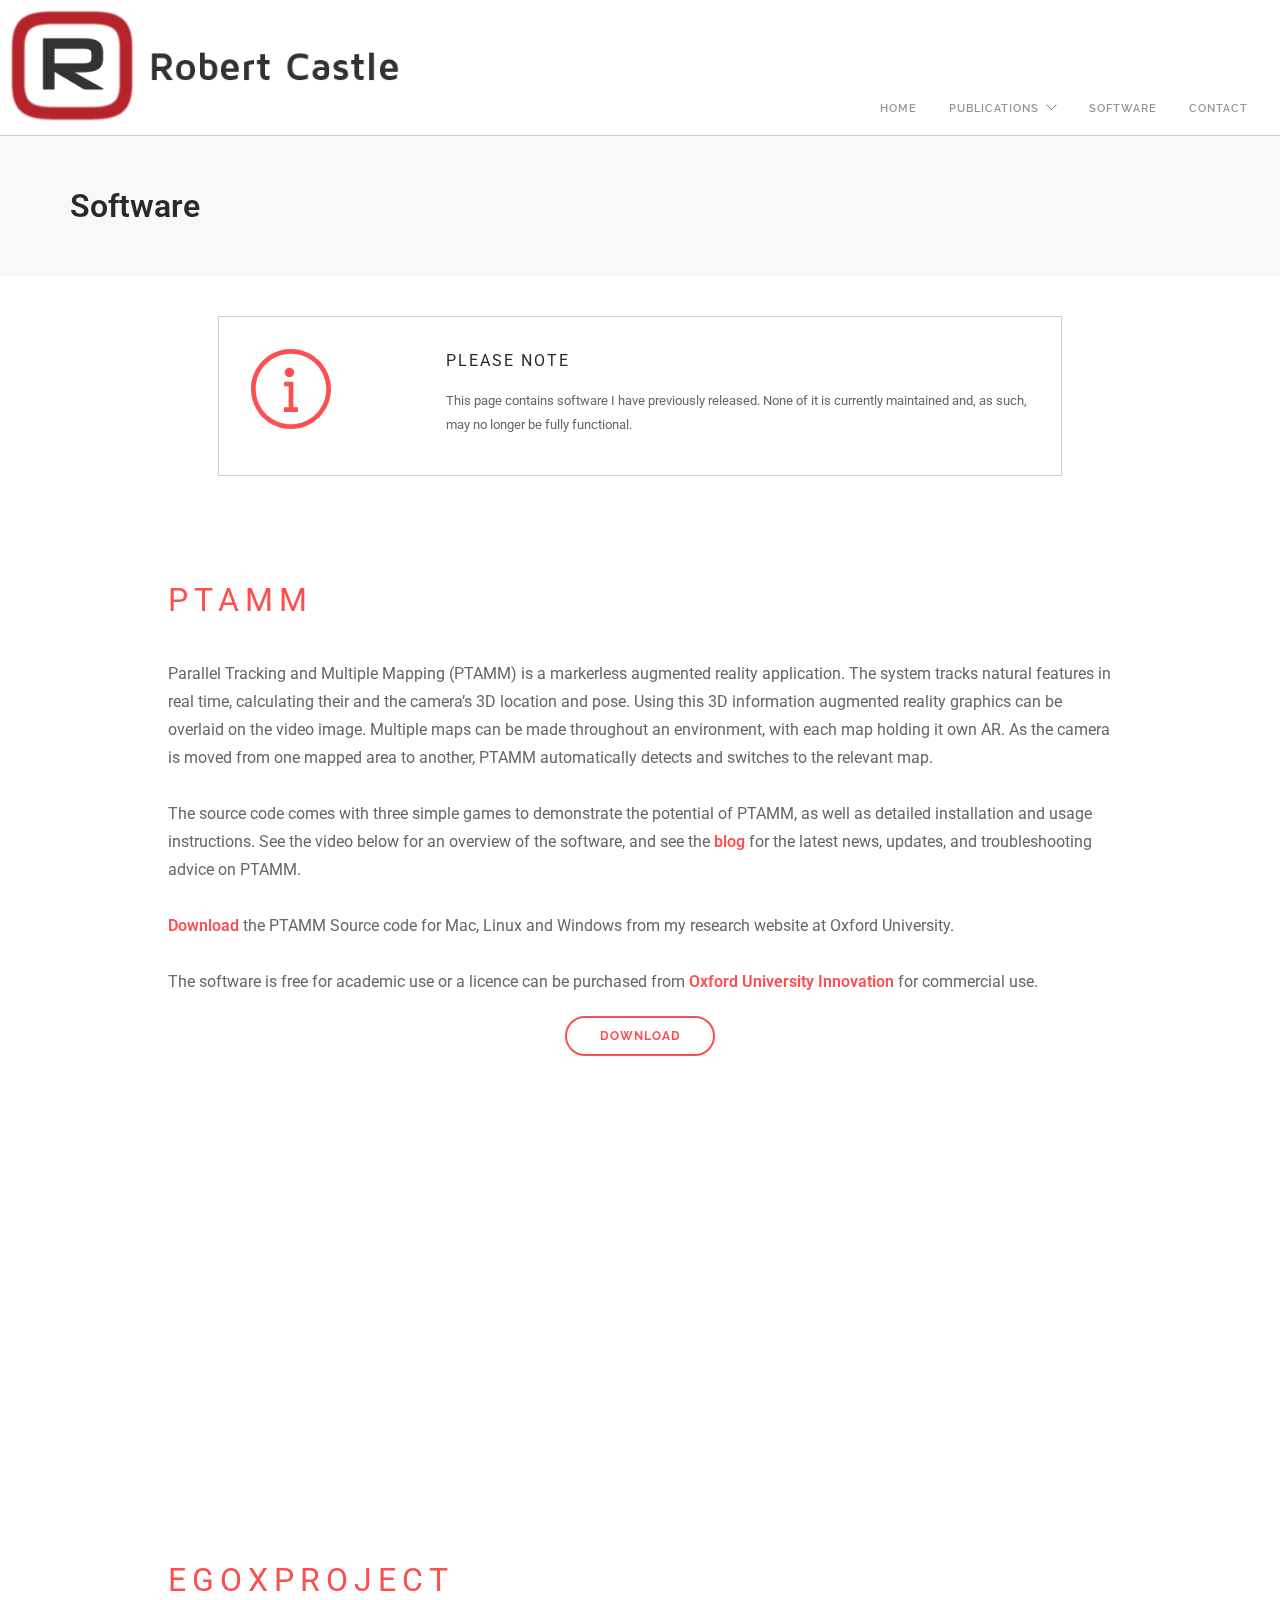
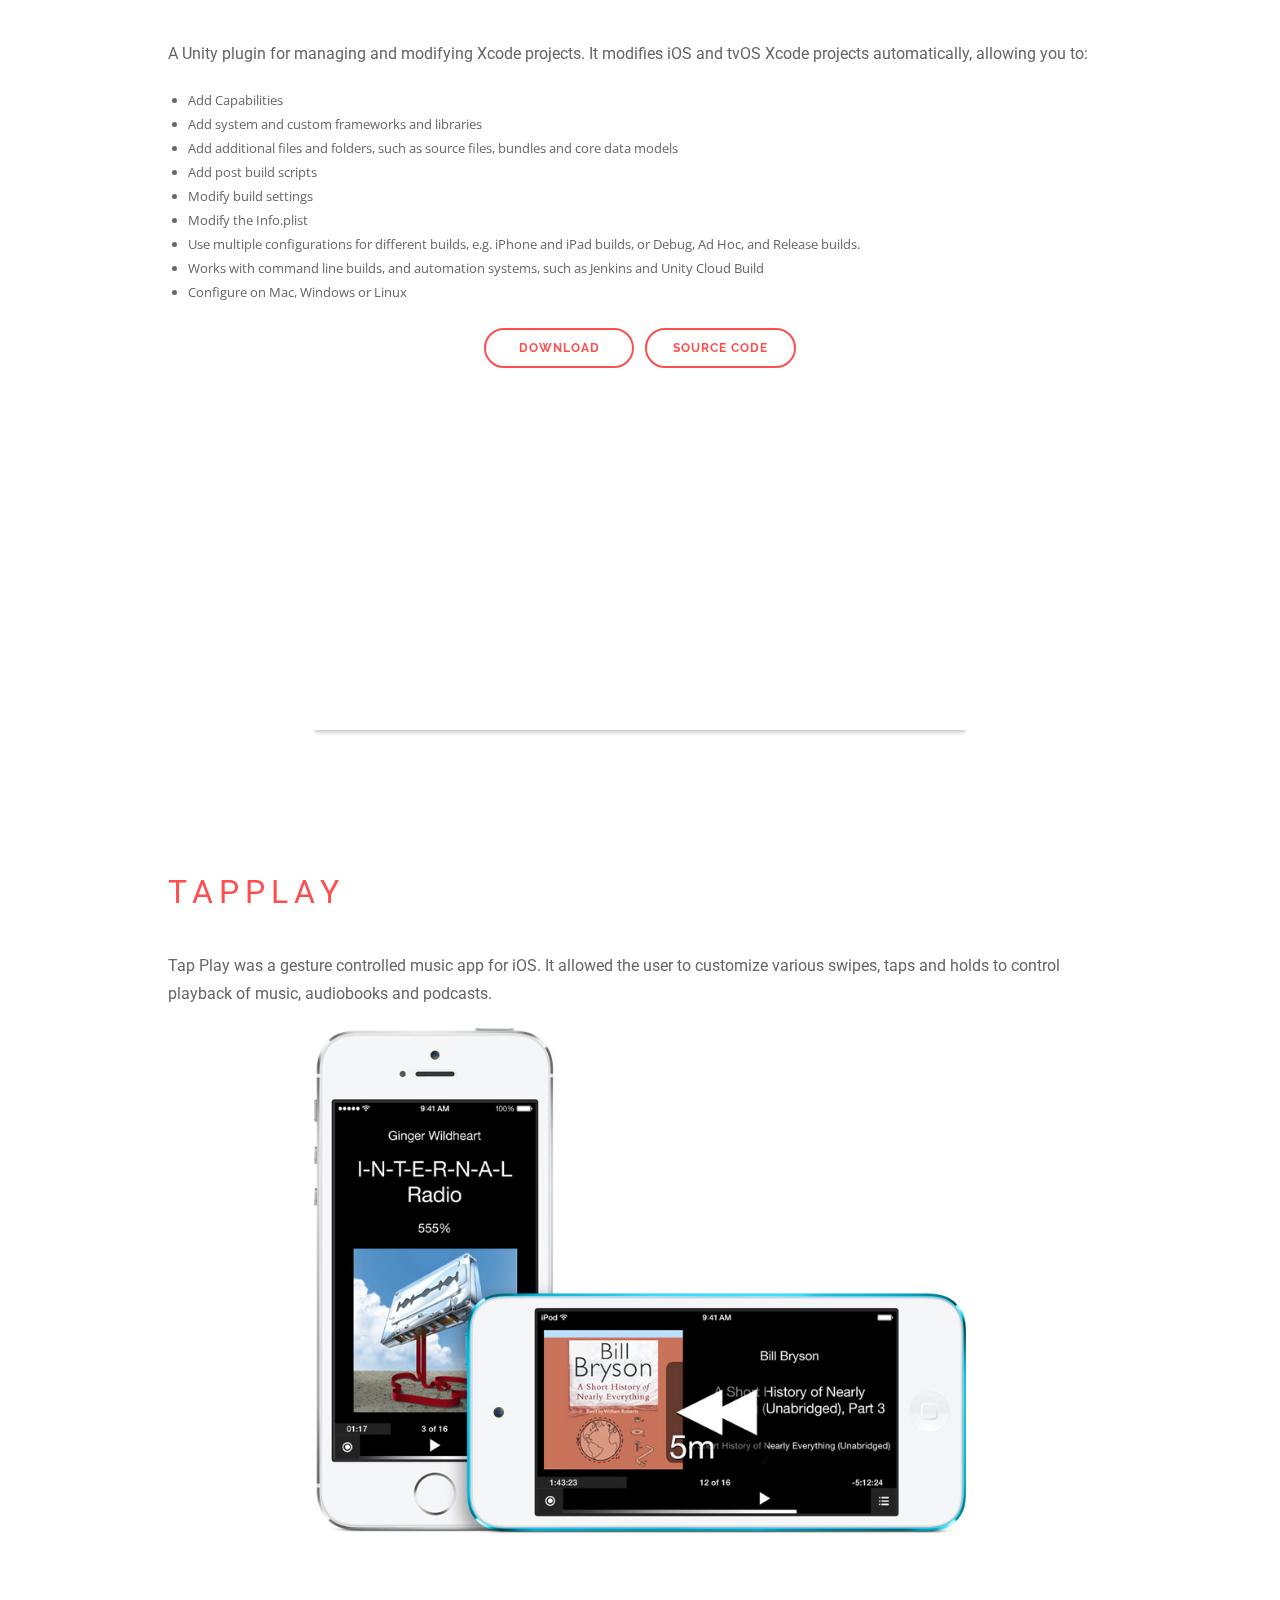
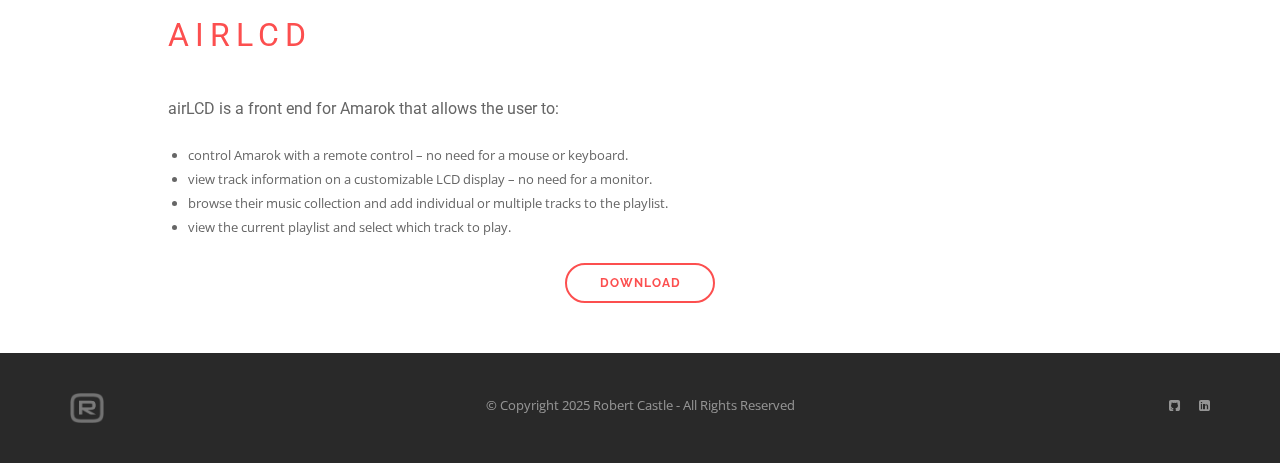
<file: software.html>
<!doctype html>
<html lang="en">
	<head>
		<meta charset="utf-8">
		<title>Software</title>
		<meta name="viewport" content="width=device-width, initial-scale=1.0">
		<link href="css/font-awesome.min.css" rel="stylesheet" type="text/css" media="all">
		<link href="css/themify-icons.css" rel="stylesheet" type="text/css" media="all" />
		<link href="css/bootstrap.css" rel="stylesheet" type="text/css" media="all" />
		<link href="css/theme-fire.css" rel="stylesheet" type="text/css" media="all" />
		<link href="css/custom.css" rel="stylesheet" type="text/css" media="all" />
		<link href='https://fonts.googleapis.com/css?family=Lato:300,400%7CRaleway:100,400,300,500,600,700%7COpen+Sans:400,500,600' rel='stylesheet' type='text/css'>
		<link href="https://fonts.googleapis.com/css?family=Roboto:100,300,400,600,700" rel="stylesheet" type="text/css">
		<link href="css/font-roboto.css" rel="stylesheet" type="text/css">
		<link rel="apple-touch-icon" sizes="180x180" href="/img/apple-touch-icon.png">
		<link rel="icon" type="image/png" sizes="32x32" href="/img/favicon-32x32.png">
		<link rel="icon" type="image/png" sizes="16x16" href="/img/favicon-16x16.png">
		<link rel="manifest" href="/site.webmanifest">
	</head>

	<body class="boxed-layout btn-rounded">
		<div class="nav-container">
			<nav>
				<div class="left big-logo">
					<a href="index.html">
					<div class="vnu" >
						<img class="logo logo-dark" title="Robert Castle" src="img/logo.png">
					</div>
					</a>
				</div>
				<div class="nav-bar">
					<div class="module widget-handle mobile-toggle right visible-sm visible-xs">
						<i class="ti-menu"></i>
					</div>
					<div class="module-group right">
						<div class="module left">
							<ul class="menu">
								<li>
									<a href="index.html" target="_self">Home</a>
								</li>
								<li class="has-dropdown toggle-sub">
									<a href="#">Publications</a>
									<ul>
										<li>
											<a href="thesis.html" target="_self">Thesis</a>
										</li>
										<li>
											<a href="conference-papers.html" target="_self">Conference papers<br></a>
										</li>
										<li>
											<a href="journal-articles.html" target="_self">Journal Articles<br></a>
										</li>
									</ul>
								</li>
								<li>
									<a href="software.html" target="_self">Software<br></a>
								</li>
								<li class="vpf">
									<a href="contact.html" target="_self">Contact</a>
								</li>
							</ul>
						</div>
					</div>
				</div>
			</nav>
		</div>
		
		<div class="main-container">
		
			<section class="page-title page-title-4 bg-secondary">
				<div class="container">
					<div class="row">
						<div class="col-md-6">
							<h3 class="mb0 bold">Software</h3>
						</div>
					</div>
				</div>
			</section>

			<section>
				<div class="row">
					<div class="col-sm-2"></div>
					<div class="col-sm-8">
						<div class="feature feature-3 feature-4 bordered">
							<div class="left">
								<i class="ti-info-alt icon-lg"></i>
							</div>
							<div class="right">
								<h5 class="uppercase mb16">Please Note</h5>
								<p>
									This page contains software I have previously released. None of it is currently maintained and, as such, may no longer be fully functional.
								</p>
							</div>
						</div>
					</div>
					<div class="col-sm-2"></div>
				</div>
			</section>
			
			<section>
				<div class="container">
					<div class="row">
						<div class="col-sm-10 col-sm-offset-1">
							<h3 id="PTAMM" class="uppercase color-primary mb40 mb-xs-24">PTAMM</h3>						
							<p class="lead">
								Parallel Tracking and Multiple Mapping (PTAMM) is a markerless augmented reality application. The system tracks natural features in real time, calculating their and the camera’s 3D location and pose. Using this 3D information augmented reality graphics can be overlaid on the video image. Multiple maps can be made throughout an environment, with each map holding it own AR. As the camera is moved from one mapped area to another, PTAMM automatically detects and switches to the relevant map.
								<br><br>
								The source code comes with three simple games to demonstrate the potential of PTAMM, as well as detailed installation and usage instructions. See the video below for an overview of the software, and see the <a href="http://ewokrampage.wordpress.com/">blog</a> for the latest news, updates, and troubleshooting advice on PTAMM.
								<br><br>
								<a href="http://www.robots.ox.ac.uk/%7Ebob/software/index.html">Download</a> the PTAMM Source code for Mac, Linux and Windows from my research website at Oxford University.
								<br><br>
								The software is free for academic use or a licence can be purchased from <a href="https://innovation.ox.ac.uk/">Oxford University Innovation</a> for commercial use.
								<br>
							</p>
							<p class="text-center">
								<a class="btn" href="http://www.robots.ox.ac.uk/%7Ebob/software/index.html">Download</a>
							</p>
						</div>
					</div>
					<div class="mb40"></div>
				</div>
				
				<div class="container">
					<div class="row v-align-children">
						<div class="col-md-7 col-sm-6 mb-xs-24 text-center">
							<div class="embed-video-container embed-responsive embed-responsive-16by9">
								<iframe class="embed-responsive-item" src="https://www.youtube-nocookie.com/embed/DxPGkJzXZdU?showinfo=0&amp;rel=0&amp;modestbranding=1" allowfullscreen="allowfullscreen"></iframe>
							</div>
						</div>
					</div>
				</div>
			</section>
			

			<section>
				<div class="container">
					<div class="row">
						<div class="col-sm-10 col-sm-offset-1">
							<h3 id="egoxproject" class="uppercase color-primary mb40 mb-xs-24">egoXproject</h3>
							<p class="lead">
								A Unity plugin for managing and modifying Xcode projects. It modifies iOS and tvOS Xcode projects automatically, allowing you to:
							</p>
							<ul class="ul-default">
								<li> Add Capabilities </li>
								<li>Add system and custom frameworks and libraries</li>
								<li>Add additional files and folders, such as source files, bundles and core data models</li>
								<li>Add post build scripts</li>
								<li>Modify build settings</li>
								<li>Modify the Info.plist</li>
								<li>Use multiple configurations for different builds, e.g. iPhone and iPad builds, or Debug, Ad Hoc, and Release builds.</li>
								<li>Works with command line builds, and automation systems, such as Jenkins and Unity Cloud Build</li>
								<li>Configure on Mac, Windows or Linux</li>
							</ul>
							<p class="text-center">
								<a class="btn" href="https://assetstore.unity.com/packages/tools/utilities/egoxproject-ios-tvos-xcode-project-and-info-plist-editor-21661">Download</a>
								<a class="btn" href="https://github.com/Egomotion/EgoXproject">Source Code</a>
							</p>
						</div>
					</div>
					<div class="mb40"></div>
				</div>
				
				<div class="container">
					<div class="row v-align-children">
						<div class="col-md-7 col-sm-6 mb-xs-24 text-center">
							<div class="embed-video-container embed-responsive embed-responsive-16by9">
								<iframe width="640" height="360" src="https://www.youtube-nocookie.com/embed/zkpUX8qbDb8" frameborder="0" allow="accelerometer; autoplay; encrypted-media; gyroscope; picture-in-picture" allowfullscreen></iframe>
							</div>
						</div>
					</div>
				</div>
			</section>	

			<section>
				<div class="container">
					<div class="row">
						<div class="col-sm-10 col-sm-offset-1">
							<h3 id="tapplay" class="uppercase color-primary mb40 mb-xs-24">TapPlay</h3>
							<p class="lead">
								Tap Play was a gesture controlled music app for iOS. It allowed the user to customize various swipes, taps and holds to control playback of music, audiobooks and podcasts.
							</p>
						</div>
					</div>
				</div>
				
				<div class="container">
					<div class="row v-align-children">
						<div class="col-md-7 col-sm-6 mb-xs-24 text-center">
							<img src="img/tapplay.jpg" alt="Tap Play Screenshot">
						</div>
					</div>
				</div>
			</section>

			<section>
				<div class="container">
					<div class="row">
						<div class="col-sm-10 col-sm-offset-1">
							<h3 id="airlcd" class="uppercase color-primary mb40 mb-xs-24">airLCD</h3>
							<p class="lead">
								airLCD is a front end for Amarok that allows the user to:
							</p>
							<ul class="ul-default">
								<li>control Amarok with a remote control – no need for a mouse or keyboard.</li>
								<li>view track information on a customizable LCD display – no need for a monitor.</li>
								<li>browse their music collection and add individual or multiple tracks to the playlist.</li>
								<li>view the current playlist and select which track to play.</li>
							</ul>
							<p class="text-center">
								<a class="btn" href="http://airlcd.sourceforge.net/">Download</a>
							</p>
						</div>
					</div>
				</div>
			</section>

			<footer class="footer-2 bg-dark text-center-xs">
				<div class="container">
					<div class="row">
						<div class="col-sm-4">
							<a href="#"><img class="image-xxs fade-half" alt="Pic" src="img/logo-light.png"></a>
						</div>
					
						<div class="col-sm-4 text-center">
							<span class="fade-half">
								© Copyright 2025 Robert Castle - All Rights Reserved
							</span>
						</div>
					
						<div class="col-sm-4 text-right text-center-xs">
							<ul class="list-inline social-list">
								<li><a href="https://github.com/robertcastle" target="_self"><i class="fa fa-github-square"></i></a></li>
								<li class="vpf"><a href="https://www.linkedin.com/in/drrobertcastle/" target="_self"><i class="fa fa-linkedin-square"></i></a></li>
							</ul>
						</div>
					</div>
				</div>
			</footer>
		</div>

		<script src="js/jquery.min.js"></script>
		<script src="js/bootstrap.min.js"></script>
		<script src="js/scripts.js"></script>
	</body>
</html>
</file>
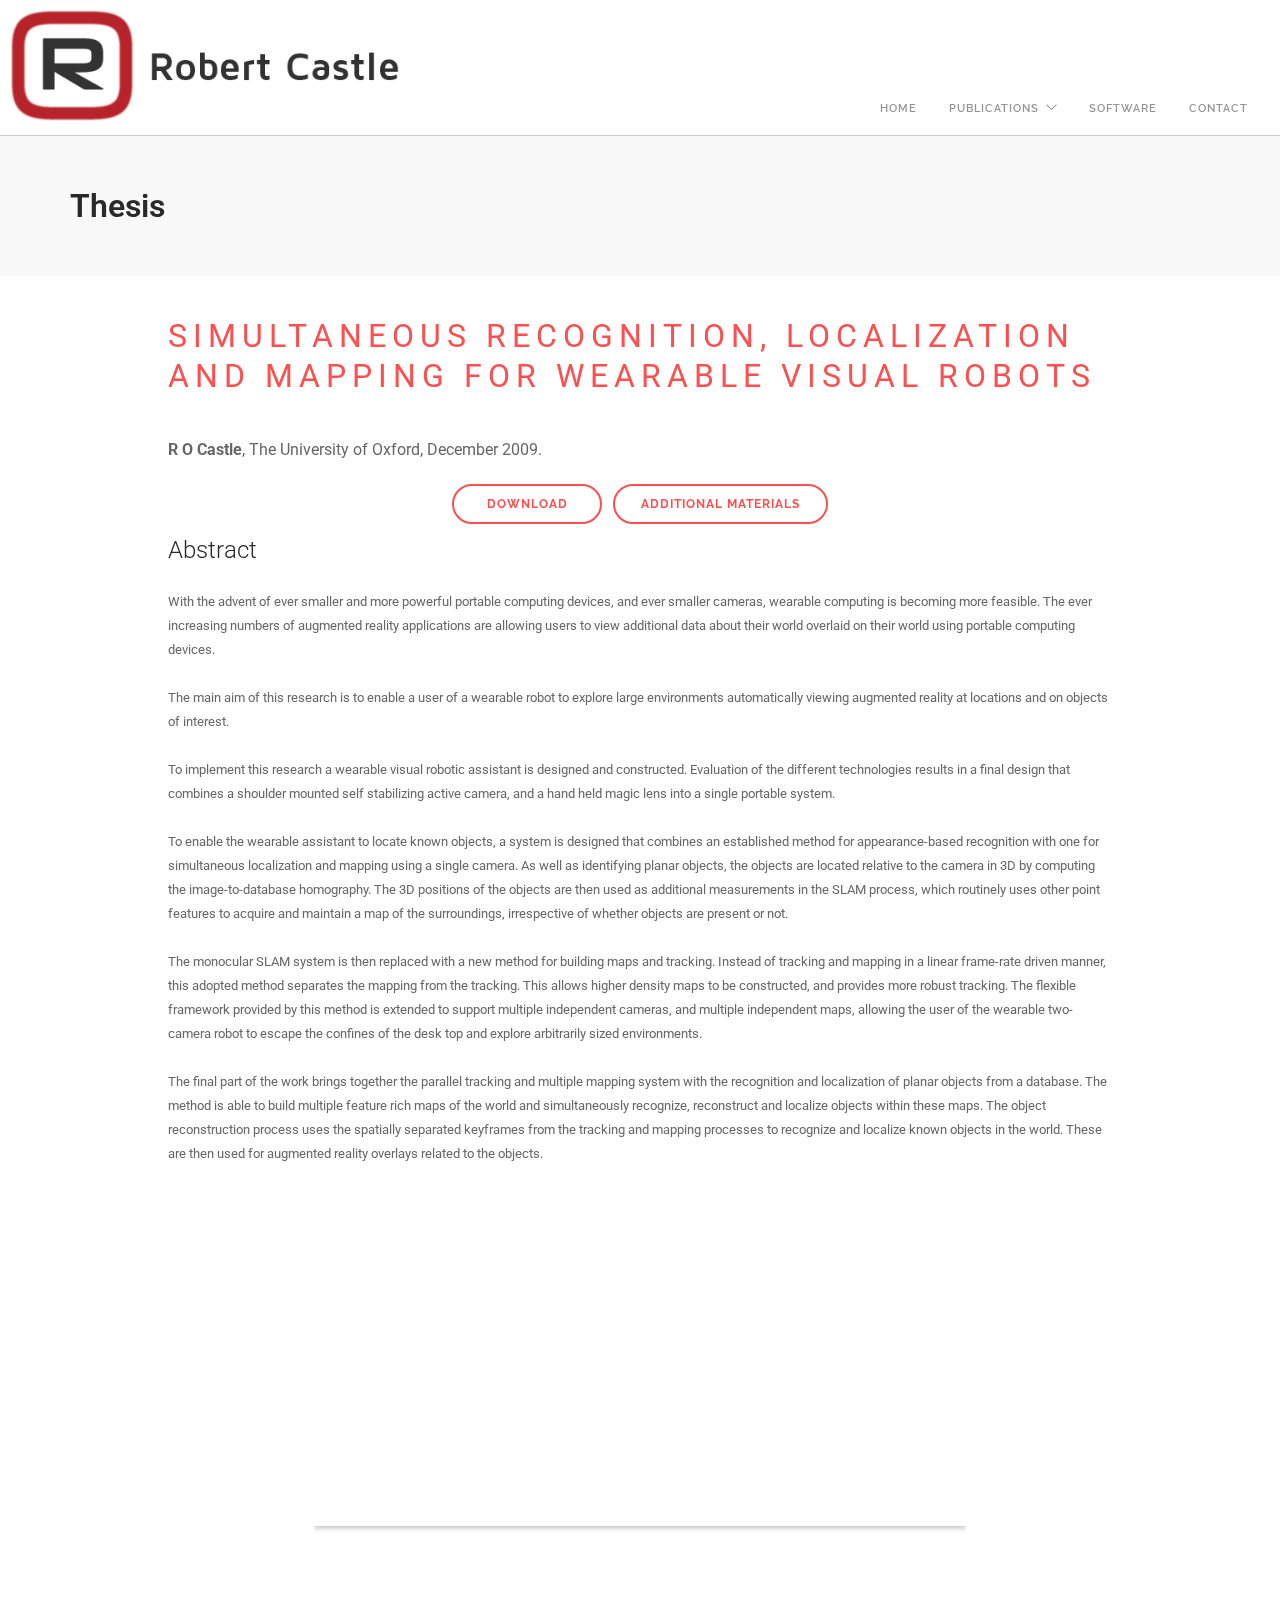
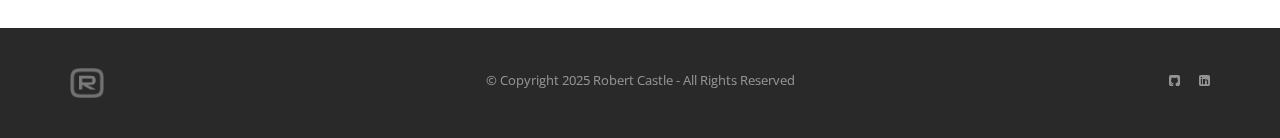
<file: thesis.html>
<!doctype html>
<html lang="en">
	<head>
		<meta charset="utf-8">
		<title>Thesis</title>
		<meta name="viewport" content="width=device-width, initial-scale=1.0">
		<link href="css/font-awesome.min.css" rel="stylesheet" type="text/css" media="all">
		<link href="css/themify-icons.css" rel="stylesheet" type="text/css" media="all" />
		<link href="css/bootstrap.css" rel="stylesheet" type="text/css" media="all" />
		<link href="css/theme-fire.css" rel="stylesheet" type="text/css" media="all" />
		<link href="css/custom.css" rel="stylesheet" type="text/css" media="all" />
		<link href='https://fonts.googleapis.com/css?family=Lato:300,400%7CRaleway:100,400,300,500,600,700%7COpen+Sans:400,500,600' rel='stylesheet' type='text/css'>
		<link href="https://fonts.googleapis.com/css?family=Roboto:100,300,400,600,700" rel="stylesheet" type="text/css">
		<link href="css/font-roboto.css" rel="stylesheet" type="text/css">
		<link rel="apple-touch-icon" sizes="180x180" href="/img/apple-touch-icon.png">
		<link rel="icon" type="image/png" sizes="32x32" href="/img/favicon-32x32.png">
		<link rel="icon" type="image/png" sizes="16x16" href="/img/favicon-16x16.png">
		<link rel="manifest" href="/site.webmanifest">
	</head>

	<body class="boxed-layout btn-rounded">
		<div class="nav-container">
			<nav>
				<div class="left big-logo">
					<a href="index.html">
					<div class="vnu" >
						<img class="logo logo-dark" title="Robert Castle" src="img/logo.png">
					</div>
					</a>
				</div>
				<div class="nav-bar">
					<div class="module widget-handle mobile-toggle right visible-sm visible-xs">
						<i class="ti-menu"></i>
					</div>
					<div class="module-group right">
						<div class="module left">
							<ul class="menu">
								<li>
									<a href="index.html" target="_self">Home</a>
								</li>
								<li class="has-dropdown toggle-sub">
									<a href="#">Publications</a>
									<ul>
										<li>
											<a href="thesis.html" target="_self">Thesis</a>
										</li>
										<li>
											<a href="conference-papers.html" target="_self">Conference papers<br></a>
										</li>
										<li>
											<a href="journal-articles.html" target="_self">Journal Articles<br></a>
										</li>
									</ul>
								</li>
								<li>
									<a href="software.html" target="_self">Software<br></a>
								</li>
								<li class="vpf">
									<a href="contact.html" target="_self">Contact</a>
								</li>
							</ul>
						</div>
					</div>
				</div>
			</nav>
		</div>
		
		<div class="main-container">
			<section class="page-title page-title-4 bg-secondary">
				<div class="container">
					<div class="row">
						<div class="col-md-6">
							<h3 class="mb0 bold">Thesis</h3>
						</div>
					</div>
				</div>
			</section>

			<section>
				<div class="container">
					<div class="row">
						<div class="col-sm-10 col-sm-offset-1">
							<h3 class="uppercase color-primary mb40 mb-xs-24">Simultaneous Recognition, Localization and Mapping for Wearable Visual Robots</h3>
							<p class="lead">
								<b>R O Castle</b>, The University of Oxford, December 2009.
							</p>
							<p class="text-center">
								<a class="btn" href="http://www.robots.ox.ac.uk/ActiveVision/Publications/castle_dphil2009/castle_dphil2009.pdf">Download</a>

								<a class="btn" href="http://www.robots.ox.ac.uk/ActiveVision/Publications/castle_dphil2009/castle_dphil2009.html">Additional Materials</a>
							</p>
							<h4>Abstract</h4>
							<p>
								With the advent of ever smaller and more powerful portable computing devices, and ever smaller cameras, wearable computing is becoming more feasible. The ever increasing numbers of augmented reality applications are allowing users to view additional data about their world overlaid on their world using portable computing devices.
								<br><br>
								The main aim of this research is to enable a user of a wearable robot to explore large environments automatically viewing augmented reality at locations and on objects of interest.
								<br><br>
								To implement this research a wearable visual robotic assistant is designed and constructed. Evaluation of the different technologies results in a final design that combines a shoulder mounted self stabilizing active camera, and a hand held magic lens into a single portable system.
								<br><br>
								To enable the wearable assistant to locate known objects, a system is designed that combines an established method for appearance-based recognition with one for simultaneous localization and mapping using a single camera. As well as identifying planar objects, the objects are located relative to the camera in 3D by computing the image-to-database homography. The 3D positions of the objects are then used as additional measurements in the SLAM process, which routinely uses other point features to acquire and maintain a map of the surroundings, irrespective of whether objects are present or not.
								<br><br>
								The monocular SLAM system is then replaced with a new method for building maps and tracking. Instead of tracking and mapping in a linear frame-rate driven manner, this adopted method separates the mapping from the tracking. This allows higher density maps to be constructed, and provides more robust tracking. The flexible framework provided by this method is extended to support multiple independent cameras, and multiple independent maps, allowing the user of the wearable two-camera robot to escape the confines of the desk top and explore arbitrarily sized environments.
								<br><br>
								The final part of the work brings together the parallel tracking and multiple mapping system with the recognition and localization of planar objects from a database. The method is able to build multiple feature rich maps of the world and simultaneously recognize, reconstruct and localize objects within these maps. The object reconstruction process uses the spatially separated keyframes from the tracking and mapping processes to recognize and localize known objects in the world. These are then used for augmented reality overlays related to the objects.
							</p>
						</div>
					</div>
					<div class="mb40"></div>
				</div>

				<div class="container">
					<div class="row v-align-children">
						<div class="col-md-7 col-sm-6 mb-xs-24 text-center">
							<div class="embed-video-container embed-responsive embed-responsive-16by9">
								<iframe width="580" height="327" src="https://www.youtube-nocookie.com/embed/DxPGkJzXZdU?list=PLNPUAmEWLgrAqb2knuk-34L_xzeWXuEsd" frameborder="0" allow="accelerometer; autoplay; encrypted-media; gyroscope; picture-in-picture" allowfullscreen=""></iframe>
							</div>
						</div>
					</div>
				</div>	
			</section>
					
			
			<footer class="footer-2 bg-dark text-center-xs">
				<div class="container">
					<div class="row">
						<div class="col-sm-4">
							<a href="#"><img class="image-xxs fade-half" alt="Pic" src="img/logo-light.png"></a>
						</div>
					
						<div class="col-sm-4 text-center">
							<span class="fade-half">
								© Copyright 2025 Robert Castle - All Rights Reserved
							</span>
						</div>
					
						<div class="col-sm-4 text-right text-center-xs">
							<ul class="list-inline social-list">
								<li><a href="https://github.com/robertcastle" target="_self"><i class="fa fa-github-square"></i></a></li>
								<li class="vpf"><a href="https://www.linkedin.com/in/drrobertcastle/" target="_self"><i class="fa fa-linkedin-square"></i></a></li>
							</ul>
						</div>
					</div>
				</div>
			</footer>
		</div>

		<script src="js/jquery.min.js"></script>
		<script src="js/bootstrap.min.js"></script>
		<script src="js/scripts.js"></script>
	</body>
</html>
</file>
<file: css/themify-icons.css>
@font-face {
	font-family: 'themify';
	src:url('../fonts/themify.eot?');
	src:url('../fonts/themify.eot?#iefix-fvbane') format('embedded-opentype'),
		url('../fonts/themify.woff') format('woff'),
		url('../fonts/themify.ttf') format('truetype'),
		url('../fonts/themify.svg') format('svg');
	font-weight: normal;
	font-style: normal;
}

[class^="ti-"], [class*=" ti-"] {
	font-family: 'themify';
	speak: none;
	font-style: normal;
	font-weight: normal;
	font-variant: normal;
	text-transform: none;
	line-height: 1;

	/* Better Font Rendering =========== */
	-webkit-font-smoothing: antialiased;
	-moz-osx-font-smoothing: grayscale;
}

.ti-wand:before {
	content: "\e600";
}
.ti-volume:before {
	content: "\e601";
}
.ti-user:before {
	content: "\e602";
}
.ti-unlock:before {
	content: "\e603";
}
.ti-unlink:before {
	content: "\e604";
}
.ti-trash:before {
	content: "\e605";
}
.ti-thought:before {
	content: "\e606";
}
.ti-target:before {
	content: "\e607";
}
.ti-tag:before {
	content: "\e608";
}
.ti-tablet:before {
	content: "\e609";
}
.ti-star:before {
	content: "\e60a";
}
.ti-spray:before {
	content: "\e60b";
}
.ti-signal:before {
	content: "\e60c";
}
.ti-shopping-cart:before {
	content: "\e60d";
}
.ti-shopping-cart-full:before {
	content: "\e60e";
}
.ti-settings:before {
	content: "\e60f";
}
.ti-search:before {
	content: "\e610";
}
.ti-zoom-in:before {
	content: "\e611";
}
.ti-zoom-out:before {
	content: "\e612";
}
.ti-cut:before {
	content: "\e613";
}
.ti-ruler:before {
	content: "\e614";
}
.ti-ruler-pencil:before {
	content: "\e615";
}
.ti-ruler-alt:before {
	content: "\e616";
}
.ti-bookmark:before {
	content: "\e617";
}
.ti-bookmark-alt:before {
	content: "\e618";
}
.ti-reload:before {
	content: "\e619";
}
.ti-plus:before {
	content: "\e61a";
}
.ti-pin:before {
	content: "\e61b";
}
.ti-pencil:before {
	content: "\e61c";
}
.ti-pencil-alt:before {
	content: "\e61d";
}
.ti-paint-roller:before {
	content: "\e61e";
}
.ti-paint-bucket:before {
	content: "\e61f";
}
.ti-na:before {
	content: "\e620";
}
.ti-mobile:before {
	content: "\e621";
}
.ti-minus:before {
	content: "\e622";
}
.ti-medall:before {
	content: "\e623";
}
.ti-medall-alt:before {
	content: "\e624";
}
.ti-marker:before {
	content: "\e625";
}
.ti-marker-alt:before {
	content: "\e626";
}
.ti-arrow-up:before {
	content: "\e627";
}
.ti-arrow-right:before {
	content: "\e628";
}
.ti-arrow-left:before {
	content: "\e629";
}
.ti-arrow-down:before {
	content: "\e62a";
}
.ti-lock:before {
	content: "\e62b";
}
.ti-location-arrow:before {
	content: "\e62c";
}
.ti-link:before {
	content: "\e62d";
}
.ti-layout:before {
	content: "\e62e";
}
.ti-layers:before {
	content: "\e62f";
}
.ti-layers-alt:before {
	content: "\e630";
}
.ti-key:before {
	content: "\e631";
}
.ti-import:before {
	content: "\e632";
}
.ti-image:before {
	content: "\e633";
}
.ti-heart:before {
	content: "\e634";
}
.ti-heart-broken:before {
	content: "\e635";
}
.ti-hand-stop:before {
	content: "\e636";
}
.ti-hand-open:before {
	content: "\e637";
}
.ti-hand-drag:before {
	content: "\e638";
}
.ti-folder:before {
	content: "\e639";
}
.ti-flag:before {
	content: "\e63a";
}
.ti-flag-alt:before {
	content: "\e63b";
}
.ti-flag-alt-2:before {
	content: "\e63c";
}
.ti-eye:before {
	content: "\e63d";
}
.ti-export:before {
	content: "\e63e";
}
.ti-exchange-vertical:before {
	content: "\e63f";
}
.ti-desktop:before {
	content: "\e640";
}
.ti-cup:before {
	content: "\e641";
}
.ti-crown:before {
	content: "\e642";
}
.ti-comments:before {
	content: "\e643";
}
.ti-comment:before {
	content: "\e644";
}
.ti-comment-alt:before {
	content: "\e645";
}
.ti-close:before {
	content: "\e646";
}
.ti-clip:before {
	content: "\e647";
}
.ti-angle-up:before {
	content: "\e648";
}
.ti-angle-right:before {
	content: "\e649";
}
.ti-angle-left:before {
	content: "\e64a";
}
.ti-angle-down:before {
	content: "\e64b";
}
.ti-check:before {
	content: "\e64c";
}
.ti-check-box:before {
	content: "\e64d";
}
.ti-camera:before {
	content: "\e64e";
}
.ti-announcement:before {
	content: "\e64f";
}
.ti-brush:before {
	content: "\e650";
}
.ti-briefcase:before {
	content: "\e651";
}
.ti-bolt:before {
	content: "\e652";
}
.ti-bolt-alt:before {
	content: "\e653";
}
.ti-blackboard:before {
	content: "\e654";
}
.ti-bag:before {
	content: "\e655";
}
.ti-move:before {
	content: "\e656";
}
.ti-arrows-vertical:before {
	content: "\e657";
}
.ti-arrows-horizontal:before {
	content: "\e658";
}
.ti-fullscreen:before {
	content: "\e659";
}
.ti-arrow-top-right:before {
	content: "\e65a";
}
.ti-arrow-top-left:before {
	content: "\e65b";
}
.ti-arrow-circle-up:before {
	content: "\e65c";
}
.ti-arrow-circle-right:before {
	content: "\e65d";
}
.ti-arrow-circle-left:before {
	content: "\e65e";
}
.ti-arrow-circle-down:before {
	content: "\e65f";
}
.ti-angle-double-up:before {
	content: "\e660";
}
.ti-angle-double-right:before {
	content: "\e661";
}
.ti-angle-double-left:before {
	content: "\e662";
}
.ti-angle-double-down:before {
	content: "\e663";
}
.ti-zip:before {
	content: "\e664";
}
.ti-world:before {
	content: "\e665";
}
.ti-wheelchair:before {
	content: "\e666";
}
.ti-view-list:before {
	content: "\e667";
}
.ti-view-list-alt:before {
	content: "\e668";
}
.ti-view-grid:before {
	content: "\e669";
}
.ti-uppercase:before {
	content: "\e66a";
}
.ti-upload:before {
	content: "\e66b";
}
.ti-underline:before {
	content: "\e66c";
}
.ti-truck:before {
	content: "\e66d";
}
.ti-timer:before {
	content: "\e66e";
}
.ti-ticket:before {
	content: "\e66f";
}
.ti-thumb-up:before {
	content: "\e670";
}
.ti-thumb-down:before {
	content: "\e671";
}
.ti-text:before {
	content: "\e672";
}
.ti-stats-up:before {
	content: "\e673";
}
.ti-stats-down:before {
	content: "\e674";
}
.ti-split-v:before {
	content: "\e675";
}
.ti-split-h:before {
	content: "\e676";
}
.ti-smallcap:before {
	content: "\e677";
}
.ti-shine:before {
	content: "\e678";
}
.ti-shift-right:before {
	content: "\e679";
}
.ti-shift-left:before {
	content: "\e67a";
}
.ti-shield:before {
	content: "\e67b";
}
.ti-notepad:before {
	content: "\e67c";
}
.ti-server:before {
	content: "\e67d";
}
.ti-quote-right:before {
	content: "\e67e";
}
.ti-quote-left:before {
	content: "\e67f";
}
.ti-pulse:before {
	content: "\e680";
}
.ti-printer:before {
	content: "\e681";
}
.ti-power-off:before {
	content: "\e682";
}
.ti-plug:before {
	content: "\e683";
}
.ti-pie-chart:before {
	content: "\e684";
}
.ti-paragraph:before {
	content: "\e685";
}
.ti-panel:before {
	content: "\e686";
}
.ti-package:before {
	content: "\e687";
}
.ti-music:before {
	content: "\e688";
}
.ti-music-alt:before {
	content: "\e689";
}
.ti-mouse:before {
	content: "\e68a";
}
.ti-mouse-alt:before {
	content: "\e68b";
}
.ti-money:before {
	content: "\e68c";
}
.ti-microphone:before {
	content: "\e68d";
}
.ti-menu:before {
	content: "\e68e";
}
.ti-menu-alt:before {
	content: "\e68f";
}
.ti-map:before {
	content: "\e690";
}
.ti-map-alt:before {
	content: "\e691";
}
.ti-loop:before {
	content: "\e692";
}
.ti-location-pin:before {
	content: "\e693";
}
.ti-list:before {
	content: "\e694";
}
.ti-light-bulb:before {
	content: "\e695";
}
.ti-Italic:before {
	content: "\e696";
}
.ti-info:before {
	content: "\e697";
}
.ti-infinite:before {
	content: "\e698";
}
.ti-id-badge:before {
	content: "\e699";
}
.ti-hummer:before {
	content: "\e69a";
}
.ti-home:before {
	content: "\e69b";
}
.ti-help:before {
	content: "\e69c";
}
.ti-headphone:before {
	content: "\e69d";
}
.ti-harddrives:before {
	content: "\e69e";
}
.ti-harddrive:before {
	content: "\e69f";
}
.ti-gift:before {
	content: "\e6a0";
}
.ti-game:before {
	content: "\e6a1";
}
.ti-filter:before {
	content: "\e6a2";
}
.ti-files:before {
	content: "\e6a3";
}
.ti-file:before {
	content: "\e6a4";
}
.ti-eraser:before {
	content: "\e6a5";
}
.ti-envelope:before {
	content: "\e6a6";
}
.ti-download:before {
	content: "\e6a7";
}
.ti-direction:before {
	content: "\e6a8";
}
.ti-direction-alt:before {
	content: "\e6a9";
}
.ti-dashboard:before {
	content: "\e6aa";
}
.ti-control-stop:before {
	content: "\e6ab";
}
.ti-control-shuffle:before {
	content: "\e6ac";
}
.ti-control-play:before {
	content: "\e6ad";
}
.ti-control-pause:before {
	content: "\e6ae";
}
.ti-control-forward:before {
	content: "\e6af";
}
.ti-control-backward:before {
	content: "\e6b0";
}
.ti-cloud:before {
	content: "\e6b1";
}
.ti-cloud-up:before {
	content: "\e6b2";
}
.ti-cloud-down:before {
	content: "\e6b3";
}
.ti-clipboard:before {
	content: "\e6b4";
}
.ti-car:before {
	content: "\e6b5";
}
.ti-calendar:before {
	content: "\e6b6";
}
.ti-book:before {
	content: "\e6b7";
}
.ti-bell:before {
	content: "\e6b8";
}
.ti-basketball:before {
	content: "\e6b9";
}
.ti-bar-chart:before {
	content: "\e6ba";
}
.ti-bar-chart-alt:before {
	content: "\e6bb";
}
.ti-back-right:before {
	content: "\e6bc";
}
.ti-back-left:before {
	content: "\e6bd";
}
.ti-arrows-corner:before {
	content: "\e6be";
}
.ti-archive:before {
	content: "\e6bf";
}
.ti-anchor:before {
	content: "\e6c0";
}
.ti-align-right:before {
	content: "\e6c1";
}
.ti-align-left:before {
	content: "\e6c2";
}
.ti-align-justify:before {
	content: "\e6c3";
}
.ti-align-center:before {
	content: "\e6c4";
}
.ti-alert:before {
	content: "\e6c5";
}
.ti-alarm-clock:before {
	content: "\e6c6";
}
.ti-agenda:before {
	content: "\e6c7";
}
.ti-write:before {
	content: "\e6c8";
}
.ti-window:before {
	content: "\e6c9";
}
.ti-widgetized:before {
	content: "\e6ca";
}
.ti-widget:before {
	content: "\e6cb";
}
.ti-widget-alt:before {
	content: "\e6cc";
}
.ti-wallet:before {
	content: "\e6cd";
}
.ti-video-clapper:before {
	content: "\e6ce";
}
.ti-video-camera:before {
	content: "\e6cf";
}
.ti-vector:before {
	content: "\e6d0";
}
.ti-themify-logo:before {
	content: "\e6d1";
}
.ti-themify-favicon:before {
	content: "\e6d2";
}
.ti-themify-favicon-alt:before {
	content: "\e6d3";
}
.ti-support:before {
	content: "\e6d4";
}
.ti-stamp:before {
	content: "\e6d5";
}
.ti-split-v-alt:before {
	content: "\e6d6";
}
.ti-slice:before {
	content: "\e6d7";
}
.ti-shortcode:before {
	content: "\e6d8";
}
.ti-shift-right-alt:before {
	content: "\e6d9";
}
.ti-shift-left-alt:before {
	content: "\e6da";
}
.ti-ruler-alt-2:before {
	content: "\e6db";
}
.ti-receipt:before {
	content: "\e6dc";
}
.ti-pin2:before {
	content: "\e6dd";
}
.ti-pin-alt:before {
	content: "\e6de";
}
.ti-pencil-alt2:before {
	content: "\e6df";
}
.ti-palette:before {
	content: "\e6e0";
}
.ti-more:before {
	content: "\e6e1";
}
.ti-more-alt:before {
	content: "\e6e2";
}
.ti-microphone-alt:before {
	content: "\e6e3";
}
.ti-magnet:before {
	content: "\e6e4";
}
.ti-line-double:before {
	content: "\e6e5";
}
.ti-line-dotted:before {
	content: "\e6e6";
}
.ti-line-dashed:before {
	content: "\e6e7";
}
.ti-layout-width-full:before {
	content: "\e6e8";
}
.ti-layout-width-default:before {
	content: "\e6e9";
}
.ti-layout-width-default-alt:before {
	content: "\e6ea";
}
.ti-layout-tab:before {
	content: "\e6eb";
}
.ti-layout-tab-window:before {
	content: "\e6ec";
}
.ti-layout-tab-v:before {
	content: "\e6ed";
}
.ti-layout-tab-min:before {
	content: "\e6ee";
}
.ti-layout-slider:before {
	content: "\e6ef";
}
.ti-layout-slider-alt:before {
	content: "\e6f0";
}
.ti-layout-sidebar-right:before {
	content: "\e6f1";
}
.ti-layout-sidebar-none:before {
	content: "\e6f2";
}
.ti-layout-sidebar-left:before {
	content: "\e6f3";
}
.ti-layout-placeholder:before {
	content: "\e6f4";
}
.ti-layout-menu:before {
	content: "\e6f5";
}
.ti-layout-menu-v:before {
	content: "\e6f6";
}
.ti-layout-menu-separated:before {
	content: "\e6f7";
}
.ti-layout-menu-full:before {
	content: "\e6f8";
}
.ti-layout-media-right-alt:before {
	content: "\e6f9";
}
.ti-layout-media-right:before {
	content: "\e6fa";
}
.ti-layout-media-overlay:before {
	content: "\e6fb";
}
.ti-layout-media-overlay-alt:before {
	content: "\e6fc";
}
.ti-layout-media-overlay-alt-2:before {
	content: "\e6fd";
}
.ti-layout-media-left-alt:before {
	content: "\e6fe";
}
.ti-layout-media-left:before {
	content: "\e6ff";
}
.ti-layout-media-center-alt:before {
	content: "\e700";
}
.ti-layout-media-center:before {
	content: "\e701";
}
.ti-layout-list-thumb:before {
	content: "\e702";
}
.ti-layout-list-thumb-alt:before {
	content: "\e703";
}
.ti-layout-list-post:before {
	content: "\e704";
}
.ti-layout-list-large-image:before {
	content: "\e705";
}
.ti-layout-line-solid:before {
	content: "\e706";
}
.ti-layout-grid4:before {
	content: "\e707";
}
.ti-layout-grid3:before {
	content: "\e708";
}
.ti-layout-grid2:before {
	content: "\e709";
}
.ti-layout-grid2-thumb:before {
	content: "\e70a";
}
.ti-layout-cta-right:before {
	content: "\e70b";
}
.ti-layout-cta-left:before {
	content: "\e70c";
}
.ti-layout-cta-center:before {
	content: "\e70d";
}
.ti-layout-cta-btn-right:before {
	content: "\e70e";
}
.ti-layout-cta-btn-left:before {
	content: "\e70f";
}
.ti-layout-column4:before {
	content: "\e710";
}
.ti-layout-column3:before {
	content: "\e711";
}
.ti-layout-column2:before {
	content: "\e712";
}
.ti-layout-accordion-separated:before {
	content: "\e713";
}
.ti-layout-accordion-merged:before {
	content: "\e714";
}
.ti-layout-accordion-list:before {
	content: "\e715";
}
.ti-ink-pen:before {
	content: "\e716";
}
.ti-info-alt:before {
	content: "\e717";
}
.ti-help-alt:before {
	content: "\e718";
}
.ti-headphone-alt:before {
	content: "\e719";
}
.ti-hand-point-up:before {
	content: "\e71a";
}
.ti-hand-point-right:before {
	content: "\e71b";
}
.ti-hand-point-left:before {
	content: "\e71c";
}
.ti-hand-point-down:before {
	content: "\e71d";
}
.ti-gallery:before {
	content: "\e71e";
}
.ti-face-smile:before {
	content: "\e71f";
}
.ti-face-sad:before {
	content: "\e720";
}
.ti-credit-card:before {
	content: "\e721";
}
.ti-control-skip-forward:before {
	content: "\e722";
}
.ti-control-skip-backward:before {
	content: "\e723";
}
.ti-control-record:before {
	content: "\e724";
}
.ti-control-eject:before {
	content: "\e725";
}
.ti-comments-smiley:before {
	content: "\e726";
}
.ti-brush-alt:before {
	content: "\e727";
}
.ti-youtube:before {
	content: "\e728";
}
.ti-vimeo:before {
	content: "\e729";
}
.ti-twitter:before {
	content: "\e72a";
}
.ti-time:before {
	content: "\e72b";
}
.ti-tumblr:before {
	content: "\e72c";
}
.ti-skype:before {
	content: "\e72d";
}
.ti-share:before {
	content: "\e72e";
}
.ti-share-alt:before {
	content: "\e72f";
}
.ti-rocket:before {
	content: "\e730";
}
.ti-pinterest:before {
	content: "\e731";
}
.ti-new-window:before {
	content: "\e732";
}
.ti-microsoft:before {
	content: "\e733";
}
.ti-list-ol:before {
	content: "\e734";
}
.ti-linkedin:before {
	content: "\e735";
}
.ti-layout-sidebar-2:before {
	content: "\e736";
}
.ti-layout-grid4-alt:before {
	content: "\e737";
}
.ti-layout-grid3-alt:before {
	content: "\e738";
}
.ti-layout-grid2-alt:before {
	content: "\e739";
}
.ti-layout-column4-alt:before {
	content: "\e73a";
}
.ti-layout-column3-alt:before {
	content: "\e73b";
}
.ti-layout-column2-alt:before {
	content: "\e73c";
}
.ti-instagram:before {
	content: "\e73d";
}
.ti-google:before {
	content: "\e73e";
}
.ti-github:before {
	content: "\e73f";
}
.ti-flickr:before {
	content: "\e740";
}
.ti-facebook:before {
	content: "\e741";
}
.ti-dropbox:before {
	content: "\e742";
}
.ti-dribbble:before {
	content: "\e743";
}
.ti-apple:before {
	content: "\e744";
}
.ti-android:before {
	content: "\e745";
}
.ti-save:before {
	content: "\e746";
}
.ti-save-alt:before {
	content: "\e747";
}
.ti-yahoo:before {
	content: "\e748";
}
.ti-wordpress:before {
	content: "\e749";
}
.ti-vimeo-alt:before {
	content: "\e74a";
}
.ti-twitter-alt:before {
	content: "\e74b";
}
.ti-tumblr-alt:before {
	content: "\e74c";
}
.ti-trello:before {
	content: "\e74d";
}
.ti-stack-overflow:before {
	content: "\e74e";
}
.ti-soundcloud:before {
	content: "\e74f";
}
.ti-sharethis:before {
	content: "\e750";
}
.ti-sharethis-alt:before {
	content: "\e751";
}
.ti-reddit:before {
	content: "\e752";
}
.ti-pinterest-alt:before {
	content: "\e753";
}
.ti-microsoft-alt:before {
	content: "\e754";
}
.ti-linux:before {
	content: "\e755";
}
.ti-jsfiddle:before {
	content: "\e756";
}
.ti-joomla:before {
	content: "\e757";
}
.ti-html5:before {
	content: "\e758";
}
.ti-flickr-alt:before {
	content: "\e759";
}
.ti-email:before {
	content: "\e75a";
}
.ti-drupal:before {
	content: "\e75b";
}
.ti-dropbox-alt:before {
	content: "\e75c";
}
.ti-css3:before {
	content: "\e75d";
}
.ti-rss:before {
	content: "\e75e";
}
.ti-rss-alt:before {
	content: "\e75f";
}
</file>
<file: css/custom.css>
/****** PLACE YOUR CUSTOM STYLES HERE ******/

.big-logo {
	margin-bottom:-40px;
	padding-top: 10px;
	padding-left: 10px;
}

@media (max-width: 480px) {
  .big-logo img {
    width: 80%;
  }
}

.logo {
	width: 60%;
	max-width: 400px;
}

.page-title-4 {
  height: 140px;
}

section, footer {
padding: 40px 0;
}	

ul.ul-default {
	padding: initial;
	list-style: initial;
	margin-left: 20px;
}

ul.ul-default > li > ul {
	padding: initial;
	list-style: circle;
    margin-left: 40px;
}

nav.fixed.scrolled {
  visibility: invisible;
  opacity: 0;
}

p {
	margin-bottom: 8px;
}

.btn {
	margin-bottom: 2px;
}

.headshot {
	display: block;
  	margin-left: auto;
  	margin-right: auto;
	max-width:80%;
}

@media (max-width: 990px) {
	.v-align-children {
		display: flex;
	}
}

@media all and (max-width: 767px) {
.feature-3 .left {
	width: 25%;
}

.feature-4 .left {
	width: 25%;
}

.feature-3 .right {
  display: inline-block;
  float: right;
  width: 75%;
}
.feature-4 .right {
  display: inline-block;
  float: right;
  width: 75%;
}

}

@media all and (min-width: 768px) {
.feature-3 .left {
	width: 25%;
}

.feature-4 .left {
	width: 25%;
}

.feature-3 .right {
  display: inline-block;
  float: right;
  width: 75%;
}
.feature-4 .right {
  display: inline-block;
  float: right;
  width: 75%;
}

}
</file>
<file: css/font-roboto.css>
h1,h2,h3,h4,h5,h6, section p, section span{ font-family: 'Roboto','Raleway',"Helvetica Neue", Helvetica, Arial, sans-serif; }
</file>
